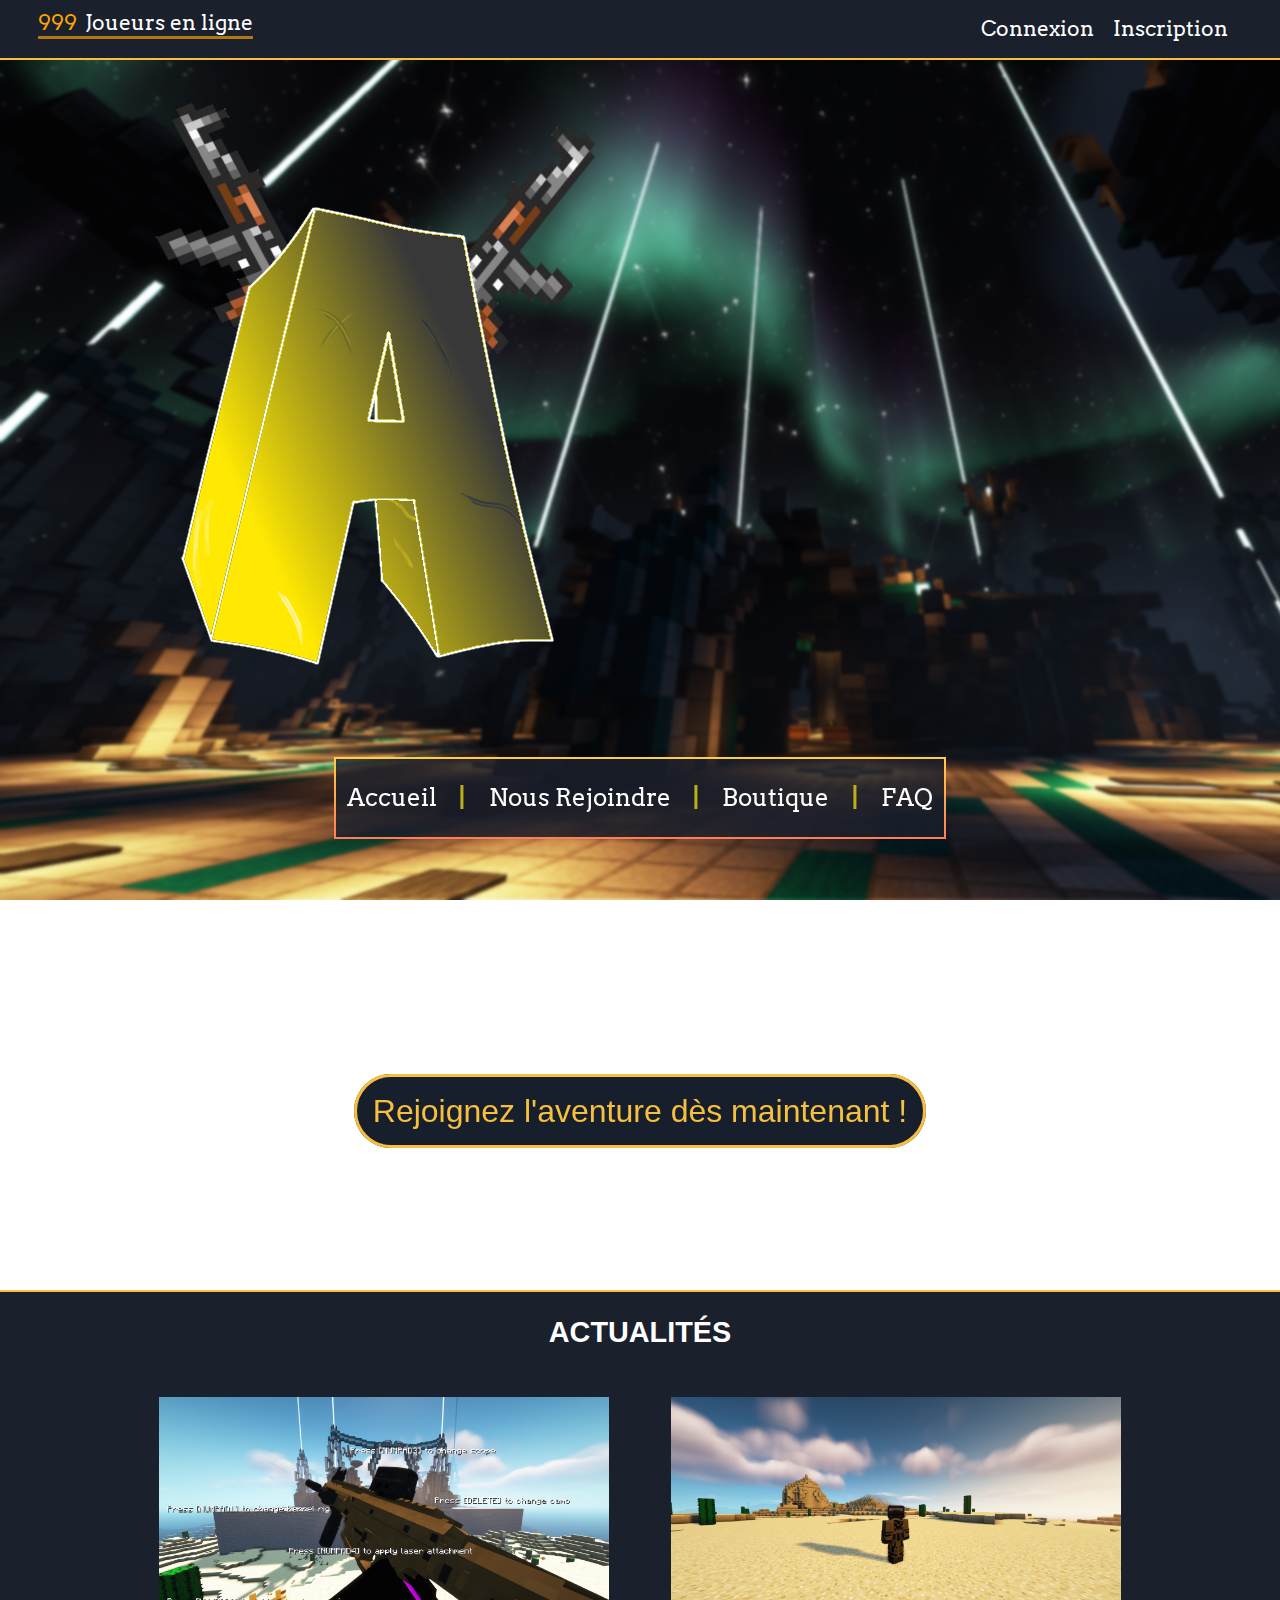
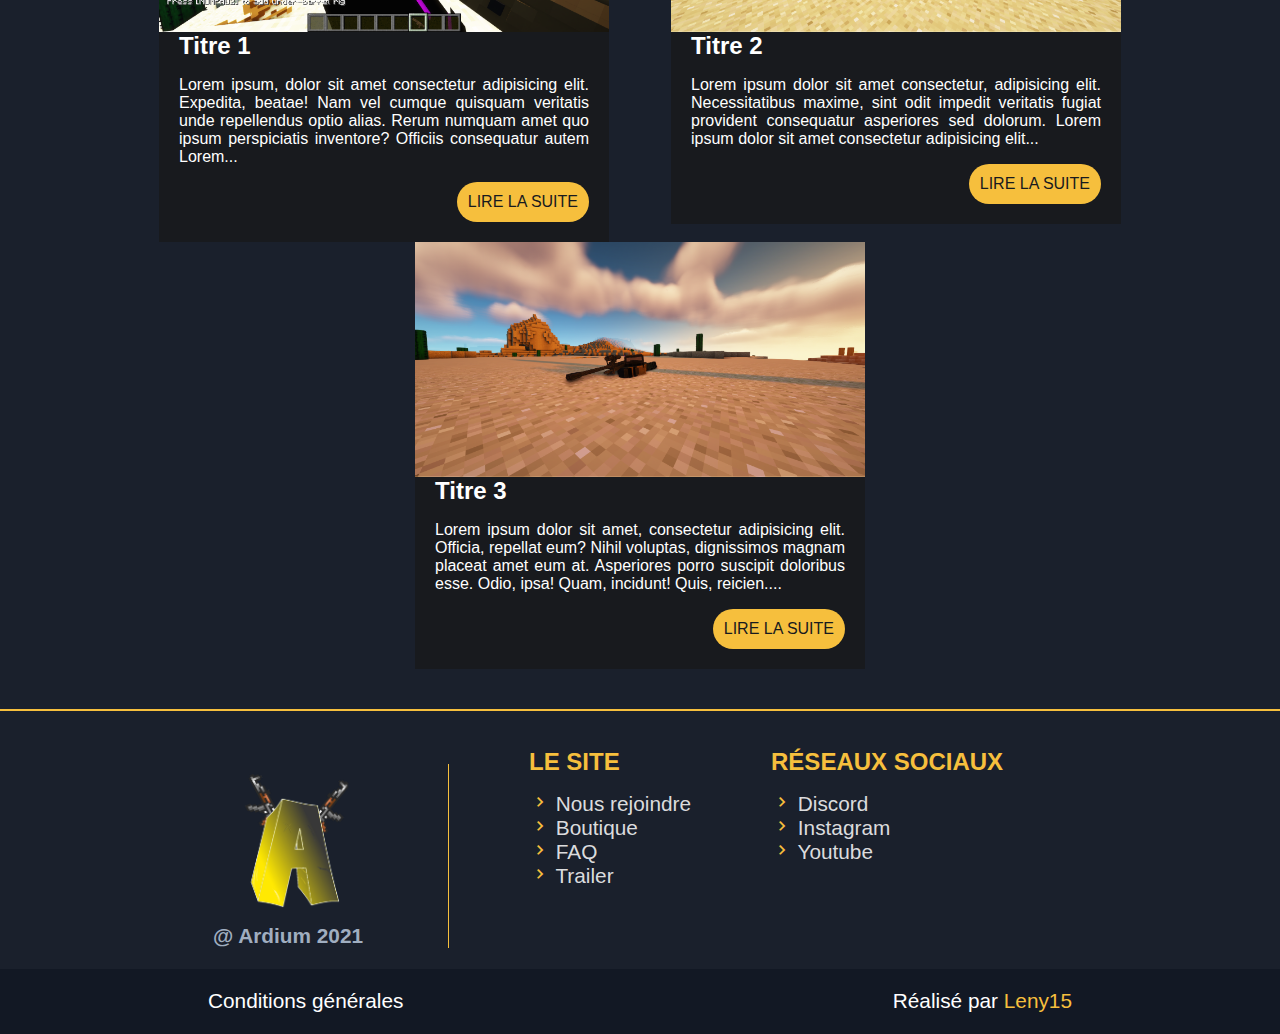
<file: index.html>
<!DOCTYPE html>
<html lang="fr">
    <head>
        <meta charset="utf-8"/>
        <!-- Title & Favicon -->
        <title>Accueil | ARDIUM</title>
        <link rel="icon" href="./images/Logo.png">

        <!-- CSS -->
        <link rel="stylesheet" href="./css/style.css">
        <link rel="stylesheet" href="./css/accueil.css">
        <link rel="stylesheet" href="https://cdnjs.cloudflare.com/ajax/libs/font-awesome/6.0.0-beta3/css/all.min.css" integrity="sha512-Fo3rlrZj/k7ujTnHg4CGR2D7kSs0v4LLanw2qksYuRlEzO+tcaEPQogQ0KaoGN26/zrn20ImR1DfuLWnOo7aBA==" crossorigin="anonymous" referrerpolicy="no-referrer" />
        <link href='https://unpkg.com/boxicons@2.1.1/css/boxicons.min.css' rel='stylesheet'>
        <!-- Google Fonts -->
        <style>
            @import url('https://fonts.googleapis.com/css2?family=Anton&display=swap');
            @import url('https://fonts.googleapis.com/css2?family=Antonio:wght@100&display=swap');
            @import url('https://fonts.googleapis.com/css2?family=Anton&family=Antonio:wght@100&family=Arvo:ital@1&display=swap');
        </style> 

        <!-- Autres -->
        <meta name="viewport" content="width=device-width, initial-scale=1.0">
    </head>
    <body>
        <!-- Image fondMc -->
        <div class="Fond_contenaire">
            <img src="./images/Minecraft1Flou.png" alt="Fond Minecraft1">
        </div>

        <nav>
            <!-- Nav_JoueurConnecter -->
            <div id="backgroud-nav" class="nav-pouette">
                <div class="position_relative connect">
                    <p class="color_orange nombre-connect">999</p>
                    <p>Joueurs en ligne</p>
                    <i class="fas fa-wifi"></i>
                </div>

                <!-- Nav_Connexion/Inscription -->
                <div class="position_relative inscription">
                    <ul>
                        <li><a href="#">Connexion</a></li>
                        <li><i class="fas fa-spa"></i></li>
                        <li><a href="#">Inscription</a></li>
                    </ul>
                </div>
            </div>
            <div class="position_relative ">
                <!-- Logo -->
                <img class="nav_logo" src="./images/Logo.png" alt="Logo ARDIUM">
                <!-- Nav_bar -->
                <div class="nav_contenaire">
                    <ul class="border_color__contenaire">
                        <li><a href="./index.html">Accueil</a></li>
                        <li><p>|</p></li>
                        <li><a href="./join.html">Nous Rejoindre</a></li>
                        <li><p>|</p></li>
                        <li><a href="./boutique.html">Boutique</a></li>
                        <li><p>|</p></li>
                        <li><a href="./faq.html">FAQ</a></li>
                    </ul>
                </div>
            </div>
        </nav>

        <!-- Section Serveur -->
        <section class="position_relative">
            <div class="title">
                <h2>Ardium <br>Serveur Minecraft PvP Faction Modé</h2>
            </div>
            
            <div class="join">
                <a href="./join.html" title="Nous rejoindre"><span>Rejoignez l'aventure dès maintenant !</span></a>
            </div>
        </section>

        <section>
            <div class="background-actus">
                <h2 class="actus">Actualités</h2>
                <div class="position_relative post">
                    <div class="width">
                        <img src="./images/Actus1.png" alt="">
                        <a class="actus-titre" href="./actu1.html">Titre 1</a>
                        <p>Lorem ipsum, dolor sit amet consectetur adipisicing elit. Expedita, beatae! Nam vel cumque quisquam veritatis unde repellendus optio alias. Rerum numquam amet quo ipsum perspiciatis inventore? Officiis consequatur autem Lorem...</p>
                        <a class="suite" href="./actu1.html">Lire la suite</a>
                    </div>
                    <div class="width">
                        <img src="./images/Actus2.png" alt="">
                        <a class="actus-titre" href="./actu2.html">Titre 2</a>
                        <p>Lorem ipsum dolor sit amet consectetur, adipisicing elit. Necessitatibus maxime, sint odit impedit veritatis fugiat provident consequatur asperiores sed dolorum. Lorem ipsum dolor sit amet consectetur adipisicing elit...</p>
                        <a class="suite" href="./actu2.html">Lire la suite</a>
                    </div>
                    <div class="width">
                        <img src="./images/Minecraft3.png" alt="">
                        <a class="actus-titre" href="./actu3.html">Titre 3</a>
                        <p>Lorem ipsum dolor sit amet, consectetur adipisicing elit. Officia, repellat eum? Nihil voluptas, dignissimos magnam placeat amet eum at. Asperiores porro suscipit doloribus esse. Odio, ipsa! Quam, incidunt! Quis, reicien....</p>
                        <a class="suite" href="./actu3.html">Lire la suite</a>
                    </div>
                </div>
            </div>
        </section>

        <footer>
            <div class="position_relative background-footer">
                <div class="footer">
                    <div class="footer-logo">
                        <img src="./images/Logo.png" alt="Logo">
                        <p>@ Ardium 2021</p>
                    </div>
                    <div class="footer-contener">
                        <h1>Le site</h1>
                        <a href="./join.html"><i class='bx bx-chevron-right'></i> Nous rejoindre</a>
                        <a href="./boutique.html"><i class='bx bx-chevron-right'></i> Boutique</a>
                        <a href="./faq.html"><i class='bx bx-chevron-right'></i> FAQ</a>
                        <a href="./trailer.html"><i class='bx bx-chevron-right'></i> Trailer</a>
                    </div>
                    <div class="footer-contener">
                        <h1>Réseaux sociaux</h1>
                        <a href="https://discord.gg/wHXd3DE38R" target="_blank" rel="noreferrer"><i class='bx bx-chevron-right'></i> Discord</a>
                        <a href="https://www.instagram.com/ardiumpvpfactions/" target="_blank" rel="noreferrer"><i class='bx bx-chevron-right'></i> Instagram</a>
                        <a href="https://www.youtube.com/channel/UCcwvaUlvezRGIKmRxEr_bUg" target="_blank" rel="noreferrer"><i class='bx bx-chevron-right'></i> Youtube</a>
                    </div>
                </div>
            </div>

            <div class="position_relative footer-fin">
                <div class="flexbox">
                    <div class="condistiong">
                        <a href="#">Conditions générales</a>
                    </div>
                    <div>
                        <p>Réalisé par <a href="https://www.youtube.com/channel/UCo4vTL63WH4fSsFEOn9EOug" target="_blank" rel="noreferrer"><span>Leny15</span></a></p>
                    </div>
                </div>
            </div>
        </footer>
    </body>
</html>
</file>
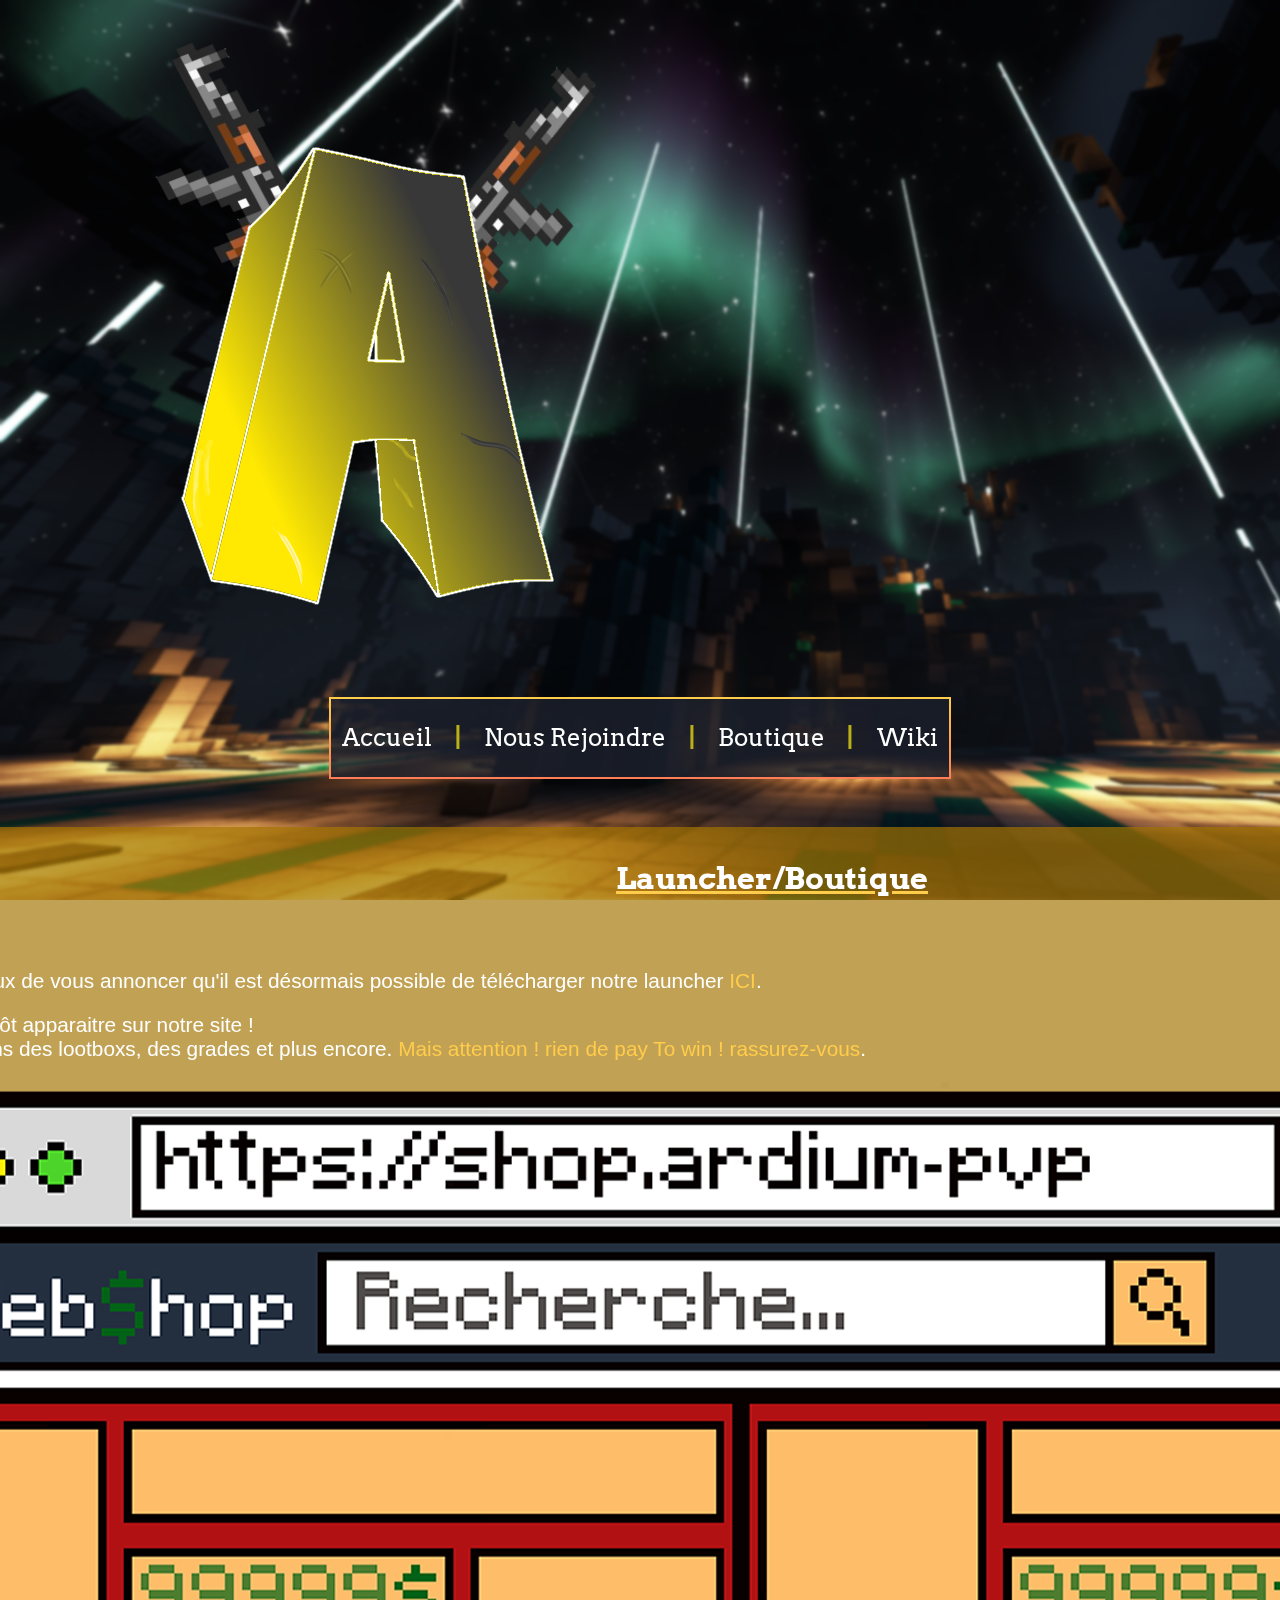
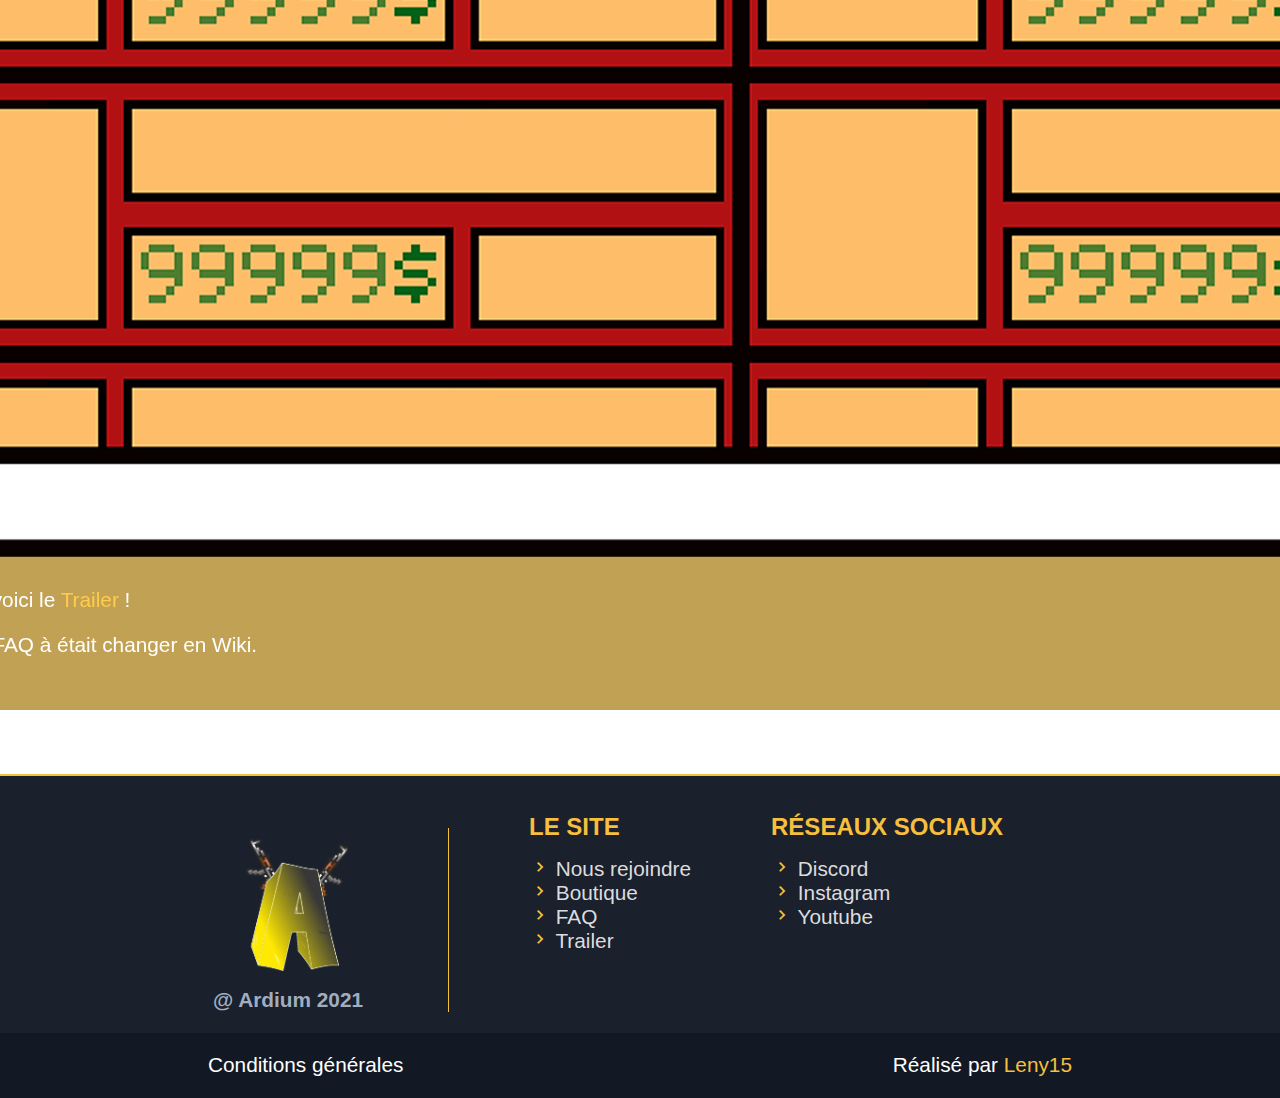
<file: actu1.html>
<!DOCTYPE html>
<html lang="fr">
    <head>
        <meta charset="utf-8"/>
        <!-- Title & Favicon -->
        <title>Actualités | ARDIUM</title>
        <link rel="icon" href="./images/Logo.png">

        <!-- CSS -->
        <link rel="stylesheet" href="./css/style.css">
        <link rel="stylesheet" href="./css/actu1.css">
        <link rel="stylesheet" href="https://cdnjs.cloudflare.com/ajax/libs/font-awesome/6.0.0-beta3/css/all.min.css" integrity="sha512-Fo3rlrZj/k7ujTnHg4CGR2D7kSs0v4LLanw2qksYuRlEzO+tcaEPQogQ0KaoGN26/zrn20ImR1DfuLWnOo7aBA==" crossorigin="anonymous" referrerpolicy="no-referrer" />
        <link href='https://unpkg.com/boxicons@2.1.1/css/boxicons.min.css' rel='stylesheet'>
        <!-- Google Fonts -->
        <style>
            @import url('https://fonts.googleapis.com/css2?family=Anton&display=swap');
            @import url('https://fonts.googleapis.com/css2?family=Antonio:wght@100&display=swap');
            @import url('https://fonts.googleapis.com/css2?family=Anton&family=Antonio:wght@100&family=Arvo:ital@1&display=swap');
        </style> 

        <!-- Autres -->
        <meta name="viewport" content="width=device-width, initial-scale=1.0">
    </head>
    <body>
        <!-- Image fondMc -->
        <div class="Fond_contenaire">
            <img src="./images/Minecraft1Flou.png" alt="Fond Minecraft1">
        </div>

        <nav>
            <!-- Nav_JoueurConnecter -->
            <!-- <div id="backgroud-nav" class="nav-pouette">
                <div class="position_relative connect">
                    <p class="color_orange nombre-connect">999</p>
                    <p>Joueurs en ligne</p>
                    <i class="fas fa-wifi"></i>
                </div> -->

                <!-- Nav_Connexion/Inscription -->
                <!-- <div class="position_relative inscription">
                    <ul>
                        <li><a href="#">Connexion</a></li>
                        <li><i class="fas fa-spa"></i></li>
                        <li><a href="#">Inscription</a></li>
                    </ul>
                </div>
            </div> -->
            <div class="position_relative">
                <!-- Logo -->
                <img class="nav_logo" src="./images/Logo.png" alt="Logo ARDIUM">
                <!-- Nav_bar -->
                <div class="nav_contenaire">
                    <ul class="border_color__contenaire">
                        <li><a href="./index.html">Accueil</a></li>
                        <li><p>|</p></li>
                        <li><a href="./join.html">Nous Rejoindre</a></li>
                        <li><p>|</p></li>
                        <li><a href="./boutique.html">Boutique</a></li>
                        <li><p>|</p></li>
                        <li><a href="./faq.html">Wiki</a></li>
                    </ul>
                </div>
            </div>
        </nav>

        <!-- Actualités -->
        <section class="position_relative actu">
            <div class="user">
                <div class="background-user">
                    <p><span><i class='bx bxs-user' ></i></span> Admin</p>
                    <p><span><i class='bx bxs-time-five' ></i></span> 30/01/2022</p> 
                </div>
               
            </div>
            <div class="background text">
                <h2>Launcher/Boutique</h2>
                <p>Bonjour à tous !</p>
                <p>Nous somme heureux de vous annoncer qu'il est désormais possible de télécharger notre launcher <a href="./join.html"><span>ICI</span></a>.</p>
                <p>La boutique va bientôt apparaitre sur notre site ! </br>Nous vous proposons des lootboxs, des grades et plus encore. <span>Mais attention ! rien de pay To win ! rassurez-vous</span>.</p>
                <img src="./images/shop.png" alt="boutique">
                <p>Si vous l'avez raté, voici le <a href="./trailer.html">Trailer</a> !</p>
                <p>Pour finir le bouton FAQ à était changer en Wiki.</p>
            </div>
        </section>

        <footer>
            <div class="position_relative background-footer">
                <div class="footer">
                    <div class="footer-logo">
                        <img src="./images/Logo.png" alt="Logo">
                        <p>@ Ardium 2021</p>
                    </div>
                    <div class="footer-contener">
                        <h1>Le site</h1>
                        <a href="./join.html"><i class='bx bx-chevron-right'></i> Nous rejoindre</a>
                        <a href="./boutique.html"><i class='bx bx-chevron-right'></i> Boutique</a>
                        <a href="./faq.html"><i class='bx bx-chevron-right'></i> FAQ</a>
                        <a href="./trailer.html"><i class='bx bx-chevron-right'></i> Trailer</a>
                    </div>
                    <div class="footer-contener">
                        <h1>Réseaux sociaux</h1>
                        <a href="https://discord.gg/wHXd3DE38R" target="_blank" rel="noreferrer"><i class='bx bx-chevron-right'></i> Discord</a>
                        <a href="https://www.instagram.com/ardiumpvpfactions/" target="_blank" rel="noreferrer"><i class='bx bx-chevron-right'></i> Instagram</a>
                        <a href="https://www.youtube.com/channel/UCcwvaUlvezRGIKmRxEr_bUg" target="_blank" rel="noreferrer"><i class='bx bx-chevron-right'></i> Youtube</a>
                    </div>
                </div>
            </div>

            <div class="position_relative footer-fin">
                <div class="flexbox">
                    <div class="condistiong">
                        <a href="#">Conditions générales</a>
                    </div>
                    <div>
                        <p>Réalisé par <a href="https://www.youtube.com/channel/UCo4vTL63WH4fSsFEOn9EOug" target="_blank" rel="noreferrer"><span>Leny15</span></a></p>
                    </div>
                </div>
            </div>
        </footer>
    </body>
</html>
</file>
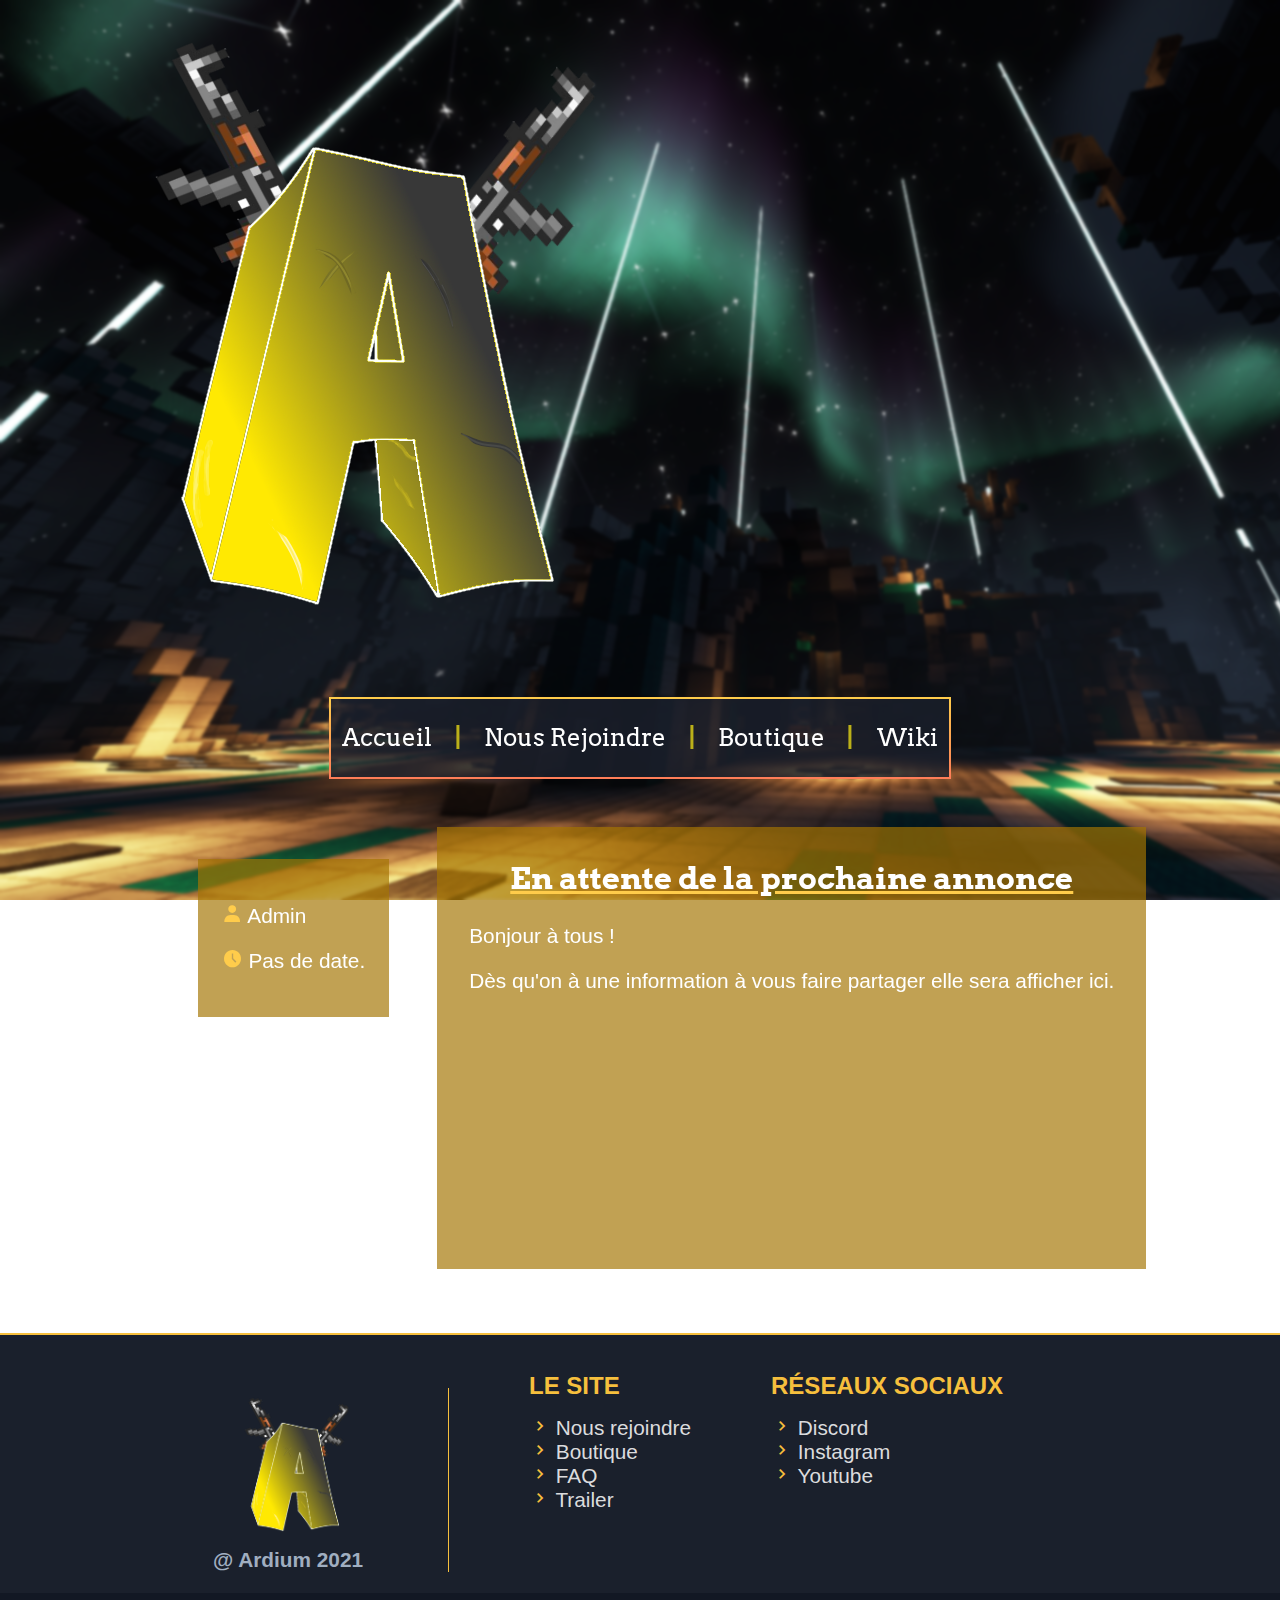
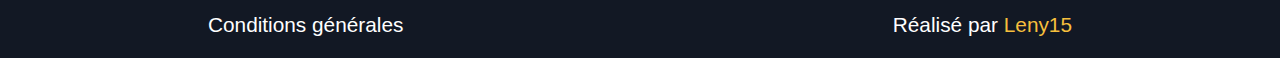
<file: actu2.html>
<!DOCTYPE html>
<html lang="fr">
    <head>
        <meta charset="utf-8"/>
        <!-- Title & Favicon -->
        <title>Actualités | ARDIUM</title>
        <link rel="icon" href="./images/Logo.png">

        <!-- CSS -->
        <link rel="stylesheet" href="./css/style.css">
        <link rel="stylesheet" href="./css/actu1.css">
        <link rel="stylesheet" href="https://cdnjs.cloudflare.com/ajax/libs/font-awesome/6.0.0-beta3/css/all.min.css" integrity="sha512-Fo3rlrZj/k7ujTnHg4CGR2D7kSs0v4LLanw2qksYuRlEzO+tcaEPQogQ0KaoGN26/zrn20ImR1DfuLWnOo7aBA==" crossorigin="anonymous" referrerpolicy="no-referrer" />
        <link href='https://unpkg.com/boxicons@2.1.1/css/boxicons.min.css' rel='stylesheet'>
        <!-- Google Fonts -->
        <style>
            @import url('https://fonts.googleapis.com/css2?family=Anton&display=swap');
            @import url('https://fonts.googleapis.com/css2?family=Antonio:wght@100&display=swap');
            @import url('https://fonts.googleapis.com/css2?family=Anton&family=Antonio:wght@100&family=Arvo:ital@1&display=swap');
        </style> 

        <!-- Autres -->
        <meta name="viewport" content="width=device-width, initial-scale=1.0">
    </head>
    <body>
        <!-- Image fondMc -->
        <div class="Fond_contenaire">
            <img src="./images/Minecraft1Flou.png" alt="Fond Minecraft1">
        </div>

        <nav>
            <!-- Nav_JoueurConnecter -->
            <!-- <div id="backgroud-nav" class="nav-pouette">
                <div class="position_relative connect">
                    <p class="color_orange nombre-connect">999</p>
                    <p>Joueurs en ligne</p>
                    <i class="fas fa-wifi"></i>
                </div> -->

                <!-- Nav_Connexion/Inscription -->
                <!-- <div class="position_relative inscription">
                    <ul>
                        <li><a href="#">Connexion</a></li>
                        <li><i class="fas fa-spa"></i></li>
                        <li><a href="#">Inscription</a></li>
                    </ul>
                </div>
            </div> -->
            <div class="position_relative">
                <!-- Logo -->
                <img class="nav_logo" src="./images/Logo.png" alt="Logo ARDIUM">
                <!-- Nav_bar -->
                <div class="nav_contenaire">
                    <ul class="border_color__contenaire">
                        <li><a href="./index.html">Accueil</a></li>
                        <li><p>|</p></li>
                        <li><a href="./join.html">Nous Rejoindre</a></li>
                        <li><p>|</p></li>
                        <li><a href="./boutique.html">Boutique</a></li>
                        <li><p>|</p></li>
                        <li><a href="./faq.html">Wiki</a></li>
                    </ul>
                </div>
            </div>
        </nav>

        <!-- Actualités -->
        <section class="position_relative actu">
            <div class="user">
                <div class="background-user">
                    <p><span><i class='bx bxs-user' ></i></span> Admin</p>
                    <p><span><i class='bx bxs-time-five' ></i></span> Pas de date.</p> 
                </div>
               
            </div>
            <div class="background text">
                <h2>En attente de la prochaine annonce</h2>
                <p>Bonjour à tous !</p>
                <p>Dès qu'on à une information à vous faire partager elle sera afficher ici.</p>
                <p><br></p>
                <p><br></p>
                <p><br></p>
                <p><br></p>
                <p><br></p>
            </div>
        </section>

        <footer>
            <div class="position_relative background-footer">
                <div class="footer">
                    <div class="footer-logo">
                        <img src="./images/Logo.png" alt="Logo">
                        <p>@ Ardium 2021</p>
                    </div>
                    <div class="footer-contener">
                        <h1>Le site</h1>
                        <a href="./join.html"><i class='bx bx-chevron-right'></i> Nous rejoindre</a>
                        <a href="./boutique.html"><i class='bx bx-chevron-right'></i> Boutique</a>
                        <a href="./faq.html"><i class='bx bx-chevron-right'></i> FAQ</a>
                        <a href="./trailer.html"><i class='bx bx-chevron-right'></i> Trailer</a>
                    </div>
                    <div class="footer-contener">
                        <h1>Réseaux sociaux</h1>
                        <a href="https://discord.gg/wHXd3DE38R" target="_blank" rel="noreferrer"><i class='bx bx-chevron-right'></i> Discord</a>
                        <a href="https://www.instagram.com/ardiumpvpfactions/" target="_blank" rel="noreferrer"><i class='bx bx-chevron-right'></i> Instagram</a>
                        <a href="https://www.youtube.com/channel/UCcwvaUlvezRGIKmRxEr_bUg" target="_blank" rel="noreferrer"><i class='bx bx-chevron-right'></i> Youtube</a>
                    </div>
                </div>
            </div>

            <div class="position_relative footer-fin">
                <div class="flexbox">
                    <div class="condistiong">
                        <a href="#">Conditions générales</a>
                    </div>
                    <div>
                        <p>Réalisé par <a href="https://www.youtube.com/channel/UCo4vTL63WH4fSsFEOn9EOug" target="_blank" rel="noreferrer"><span>Leny15</span></a></p>
                    </div>
                </div>
            </div>
        </footer>
    </body>
</html>
</file>
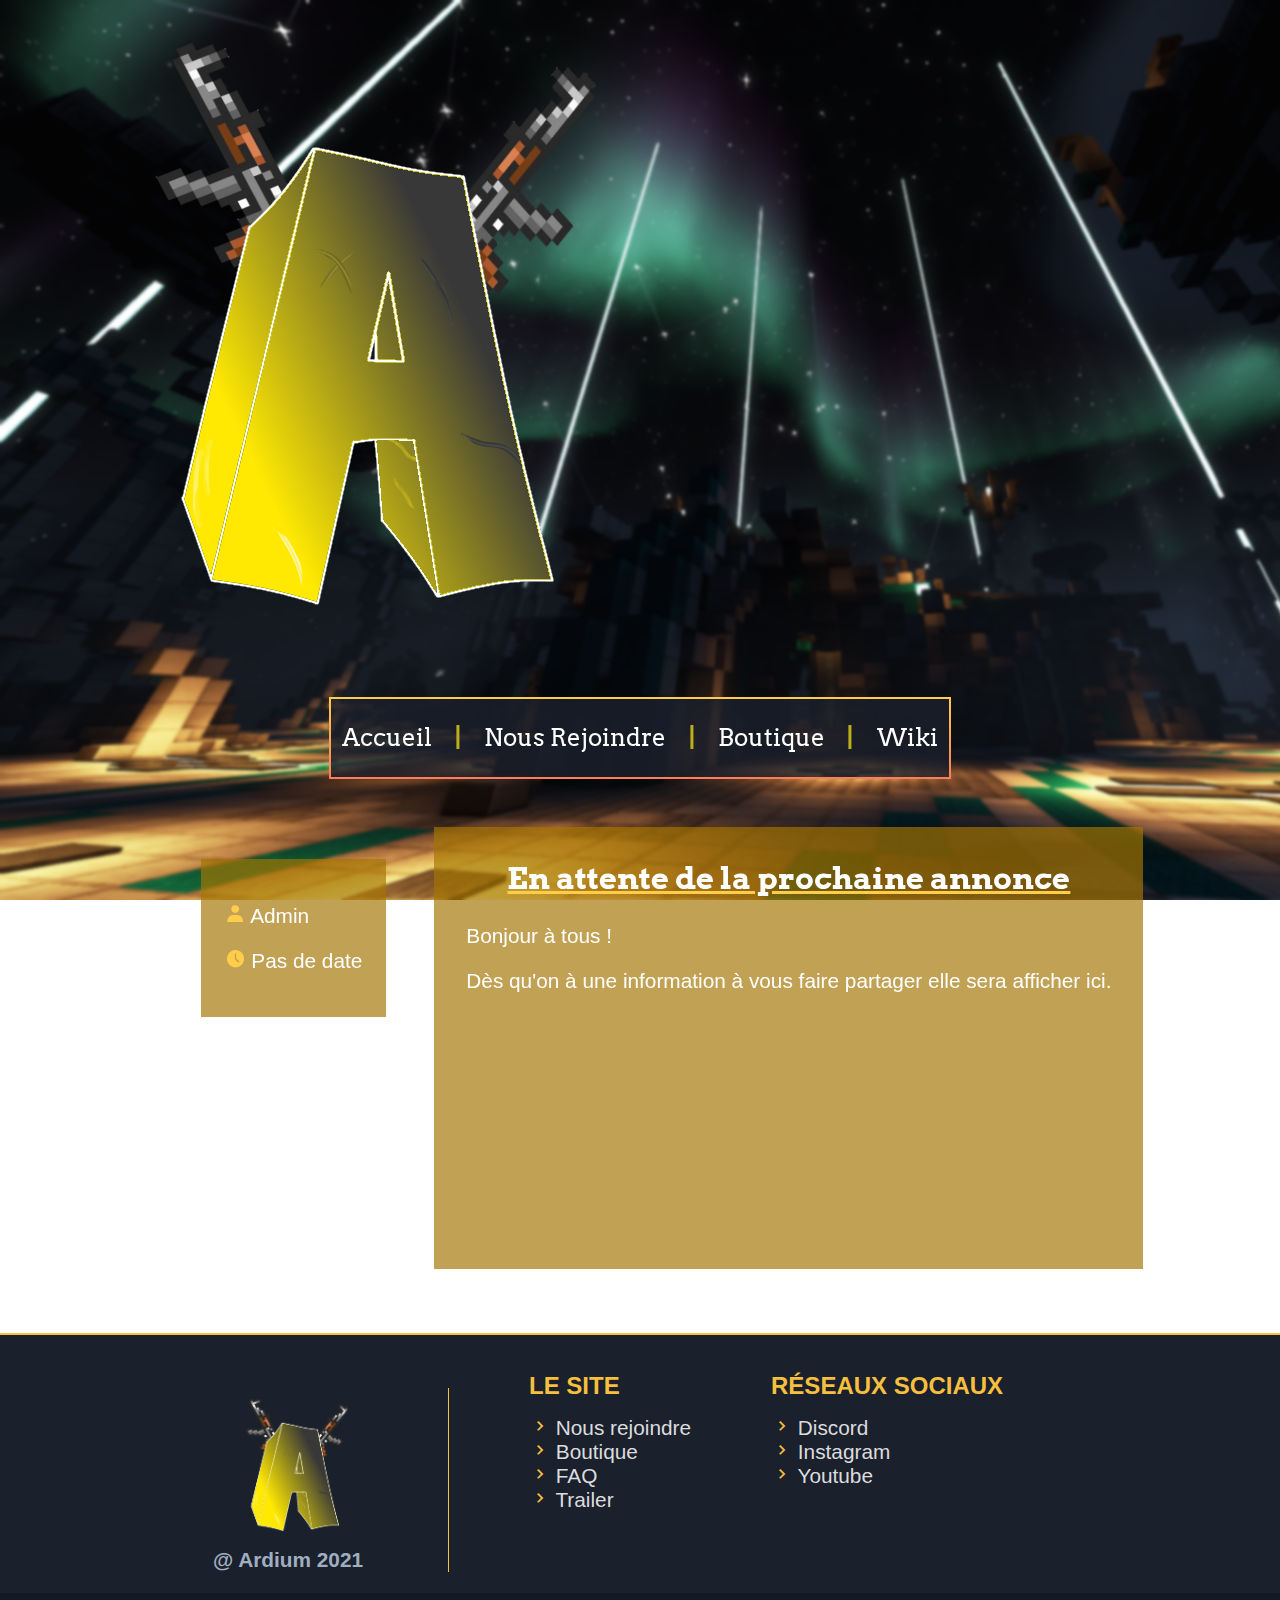
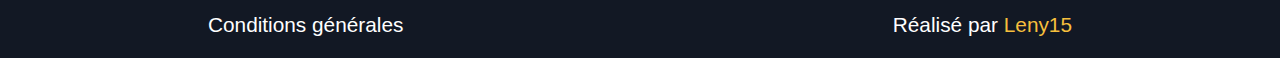
<file: actu3.html>
<!DOCTYPE html>
<html lang="fr">
    <head>
        <meta charset="utf-8"/>
        <!-- Title & Favicon -->
        <title>Actualités | ARDIUM</title>
        <link rel="icon" href="./images/Logo.png">

        <!-- CSS -->
        <link rel="stylesheet" href="./css/style.css">
        <link rel="stylesheet" href="./css/actu1.css">
        <link rel="stylesheet" href="https://cdnjs.cloudflare.com/ajax/libs/font-awesome/6.0.0-beta3/css/all.min.css" integrity="sha512-Fo3rlrZj/k7ujTnHg4CGR2D7kSs0v4LLanw2qksYuRlEzO+tcaEPQogQ0KaoGN26/zrn20ImR1DfuLWnOo7aBA==" crossorigin="anonymous" referrerpolicy="no-referrer" />
        <link href='https://unpkg.com/boxicons@2.1.1/css/boxicons.min.css' rel='stylesheet'>
        <!-- Google Fonts -->
        <style>
            @import url('https://fonts.googleapis.com/css2?family=Anton&display=swap');
            @import url('https://fonts.googleapis.com/css2?family=Antonio:wght@100&display=swap');
            @import url('https://fonts.googleapis.com/css2?family=Anton&family=Antonio:wght@100&family=Arvo:ital@1&display=swap');
        </style> 

        <!-- Autres -->
        <meta name="viewport" content="width=device-width, initial-scale=1.0">
    </head>
    <body>
        <!-- Image fondMc -->
        <div class="Fond_contenaire">
            <img src="./images/Minecraft1Flou.png" alt="Fond Minecraft1">
        </div>

        <nav>
            <!-- Nav_JoueurConnecter -->
            <!-- <div id="backgroud-nav" class="nav-pouette">
                <div class="position_relative connect">
                    <p class="color_orange nombre-connect">999</p>
                    <p>Joueurs en ligne</p>
                    <i class="fas fa-wifi"></i>
                </div> -->

                <!-- Nav_Connexion/Inscription -->
                <!-- <div class="position_relative inscription">
                    <ul>
                        <li><a href="#">Connexion</a></li>
                        <li><i class="fas fa-spa"></i></li>
                        <li><a href="#">Inscription</a></li>
                    </ul>
                </div>
            </div> -->
            <div class="position_relative">
                <!-- Logo -->
                <img class="nav_logo" src="./images/Logo.png" alt="Logo ARDIUM">
                <!-- Nav_bar -->
                <div class="nav_contenaire">
                    <ul class="border_color__contenaire">
                        <li><a href="./index.html">Accueil</a></li>
                        <li><p>|</p></li>
                        <li><a href="./join.html">Nous Rejoindre</a></li>
                        <li><p>|</p></li>
                        <li><a href="./boutique.html">Boutique</a></li>
                        <li><p>|</p></li>
                        <li><a href="./faq.html">Wiki</a></li>
                    </ul>
                </div>
            </div>
        </nav>

        <!-- Actualités -->
        <section class="position_relative actu">
            <div class="user">
                <div class="background-user">
                    <p><span><i class='bx bxs-user' ></i></span> Admin</p>
                    <p><span><i class='bx bxs-time-five' ></i></span> Pas de date</p> 
                </div>
               
            </div>
            <div class="background text">
                <h2>En attente de la prochaine annonce</h2>
                <p>Bonjour à tous !</p>
                <p>Dès qu'on à une information à vous faire partager elle sera afficher ici.</p>
                <p><br></p>
                <p><br></p>
                <p><br></p>
                <p><br></p>
                <p><br></p>
            </div>
        </section>

        <footer>
            <div class="position_relative background-footer">
                <div class="footer">
                    <div class="footer-logo">
                        <img src="./images/Logo.png" alt="Logo">
                        <p>@ Ardium 2021</p>
                    </div>
                    <div class="footer-contener">
                        <h1>Le site</h1>
                        <a href="./join.html"><i class='bx bx-chevron-right'></i> Nous rejoindre</a>
                        <a href="./boutique.html"><i class='bx bx-chevron-right'></i> Boutique</a>
                        <a href="./faq.html"><i class='bx bx-chevron-right'></i> FAQ</a>
                        <a href="./trailer.html"><i class='bx bx-chevron-right'></i> Trailer</a>
                    </div>
                    <div class="footer-contener">
                        <h1>Réseaux sociaux</h1>
                        <a href="https://discord.gg/wHXd3DE38R" target="_blank" rel="noreferrer"><i class='bx bx-chevron-right'></i> Discord</a>
                        <a href="https://www.instagram.com/ardiumpvpfactions/" target="_blank" rel="noreferrer"><i class='bx bx-chevron-right'></i> Instagram</a>
                        <a href="https://www.youtube.com/channel/UCcwvaUlvezRGIKmRxEr_bUg" target="_blank" rel="noreferrer"><i class='bx bx-chevron-right'></i> Youtube</a>
                    </div>
                </div>
            </div>

            <div class="position_relative footer-fin">
                <div class="flexbox">
                    <div class="condistiong">
                        <a href="#">Conditions générales</a>
                    </div>
                    <div>
                        <p>Réalisé par <a href="https://www.youtube.com/channel/UCo4vTL63WH4fSsFEOn9EOug" target="_blank" rel="noreferrer"><span>Leny15</span></a></p>
                    </div>
                </div>
            </div>
        </footer>
    </body>
</html>
</file>
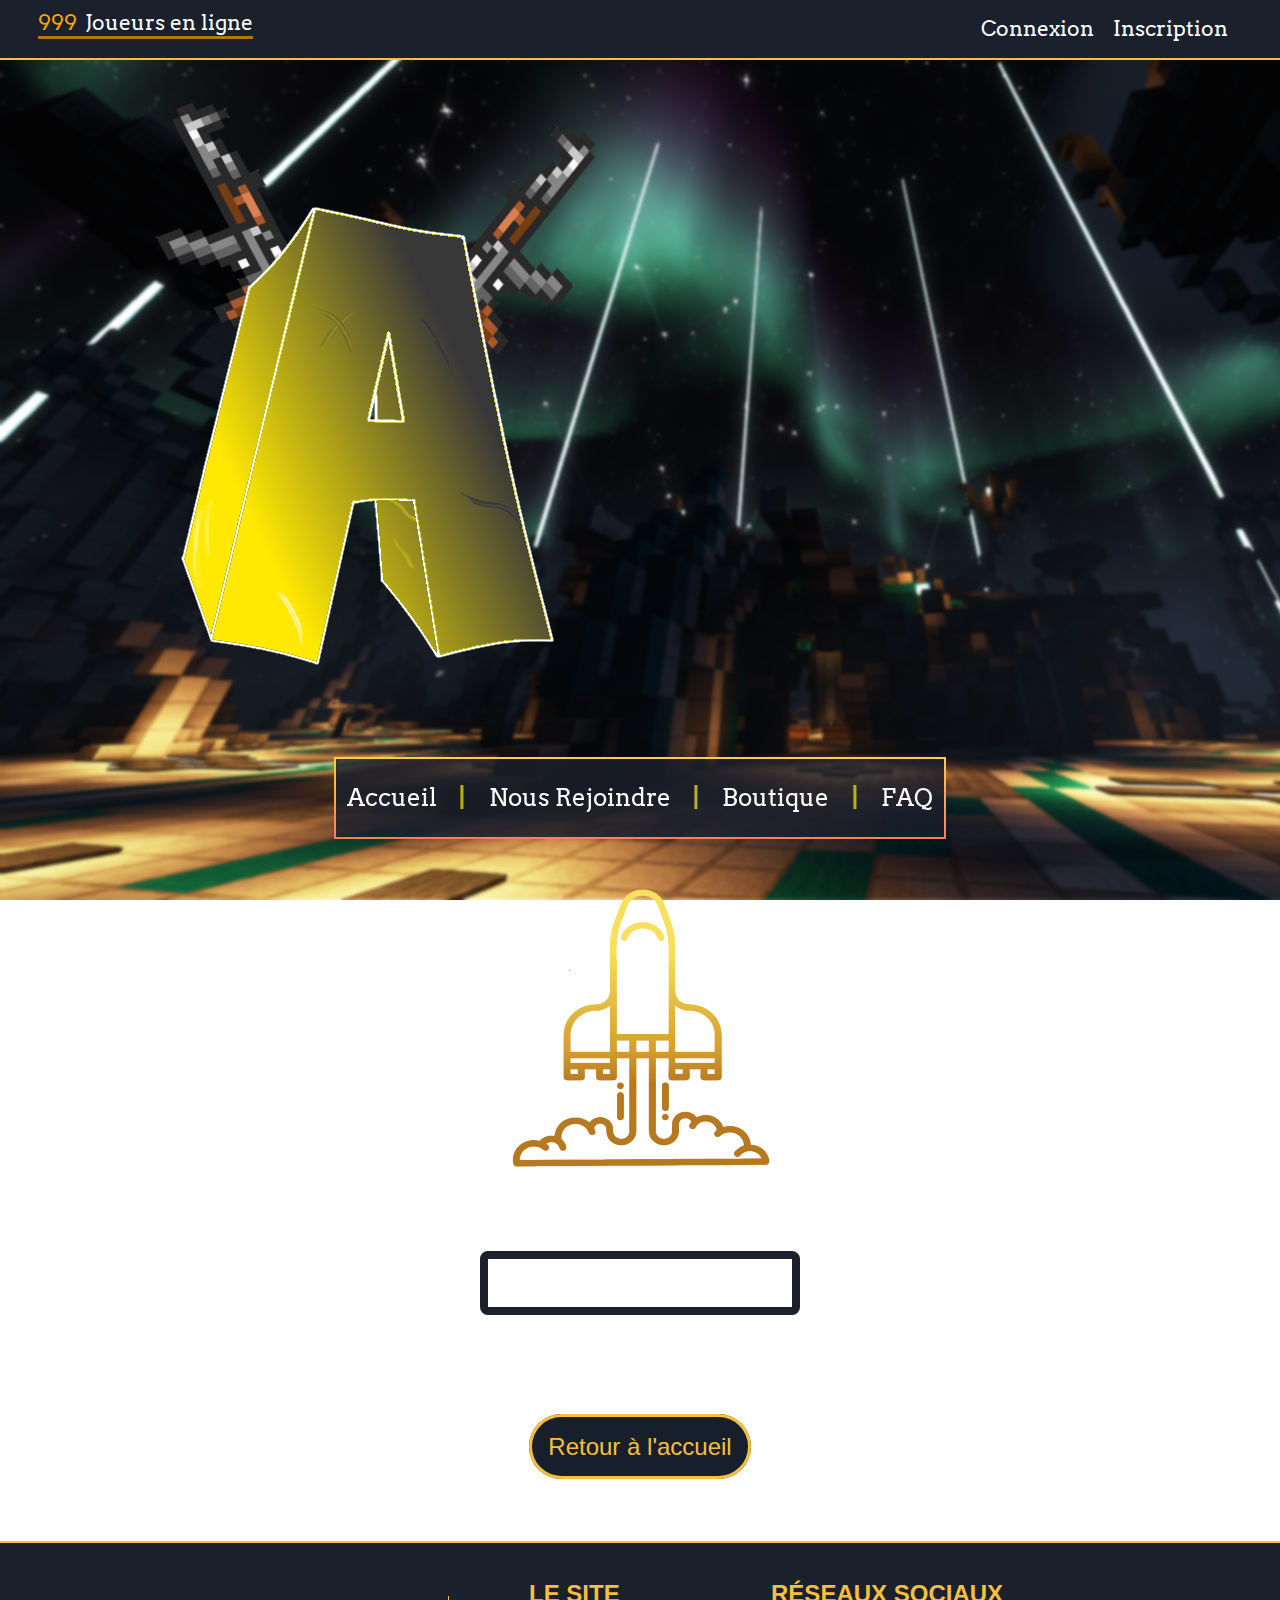
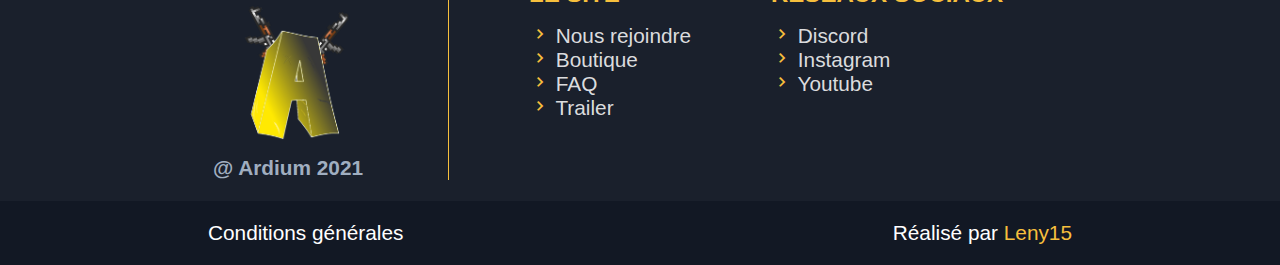
<file: boutique.html>
<!DOCTYPE html>
<html lang="fr">
    <head>
        <meta charset="utf-8"/>
        <!-- Title & Favicon -->
        <title>Boutique | ARDIUM</title>
        <link rel="icon" href="./images/Logo.png">

        <!-- CSS -->
        <link rel="stylesheet" href="./css/style.css">
        <link rel="stylesheet" href="./css/pasfini.css">
        <link rel="stylesheet" href="https://cdnjs.cloudflare.com/ajax/libs/font-awesome/6.0.0-beta3/css/all.min.css" integrity="sha512-Fo3rlrZj/k7ujTnHg4CGR2D7kSs0v4LLanw2qksYuRlEzO+tcaEPQogQ0KaoGN26/zrn20ImR1DfuLWnOo7aBA==" crossorigin="anonymous" referrerpolicy="no-referrer" />
        <link href='https://unpkg.com/boxicons@2.1.1/css/boxicons.min.css' rel='stylesheet'>
        <!-- Google Fonts -->
        <style>
            @import url('https://fonts.googleapis.com/css2?family=Anton&display=swap');
            @import url('https://fonts.googleapis.com/css2?family=Antonio:wght@100&display=swap');
            @import url('https://fonts.googleapis.com/css2?family=Anton&family=Antonio:wght@100&family=Arvo:ital@1&display=swap');
        </style> 

        <!-- Autres -->
        <meta name="viewport" content="width=device-width, initial-scale=1.0">
    </head>
    <body>
        <!-- Image fondMc -->
        <div class="Fond_contenaire">
            <img src="./images/Minecraft1Flou.png" alt="Fond Minecraft1">
        </div>

        <nav>
            <!-- Nav_JoueurConnecter -->
            <div id="backgroud-nav" class="nav-pouette">
                <div class="position_relative connect">
                    <p class="color_orange nombre-connect">999</p>
                    <p>Joueurs en ligne</p>
                    <i class="fas fa-wifi"></i>
                </div>

                <!-- Nav_Connexion/Inscription -->
                <div class="position_relative inscription">
                    <ul>
                        <li><a href="#">Connexion</a></li>
                        <li><i class="fas fa-spa"></i></li>
                        <li><a href="#">Inscription</a></li>
                    </ul>
                </div>
            </div>
            <div class="position_relative">
                <!-- Logo -->
                <img class="nav_logo" src="./images/Logo.png" alt="Logo ARDIUM">
                <!-- Nav_bar -->
                <div class="nav_contenaire">
                    <ul class="border_color__contenaire">
                        <li><a href="./index.html">Accueil</a></li>
                        <li><p>|</p></li>
                        <li><a href="./join.html">Nous Rejoindre</a></li>
                        <li><p>|</p></li>
                        <li><a href="./boutique.html">Boutique</a></li>
                        <li><p>|</p></li>
                        <li><a href="./faq.html">FAQ</a></li>
                    </ul>
                </div>
            </div>
        </nav>

        <!-- Section -->
        <section class="position_relative">
            <div class="icon">
                <img src="./images/fuse.png" alt="une fusé">
            </div>
            <div class="loading">
                <h2 class="title">Je réfléchis...</h2>
                <div class="rainbow-marker-loader"></div>
                <p class="title">Veuillez patienter</p>
            </div>
            <div class="join">
                <a href="./index.html" title="Retour à l'accueil"><span>Retour à l'accueil</span></a>
            </div>
        </section>

        <footer>
            <div class="position_relative background-footer">
                <div class="footer">
                    <div class="footer-logo">
                        <img src="./images/Logo.png" alt="Logo">
                        <p>@ Ardium 2021</p>
                    </div>
                    <div class="footer-contener">
                        <h1>Le site</h1>
                        <a href="./join.html"><i class='bx bx-chevron-right'></i> Nous rejoindre</a>
                        <a href="./boutique.html"><i class='bx bx-chevron-right'></i> Boutique</a>
                        <a href="./faq.html"><i class='bx bx-chevron-right'></i> FAQ</a>
                        <a href="./trailer.html"><i class='bx bx-chevron-right'></i> Trailer</a>
                    </div>
                    <div class="footer-contener">
                        <h1>Réseaux sociaux</h1>
                        <a href="https://discord.gg/wHXd3DE38R" target="_blank" rel="noreferrer"><i class='bx bx-chevron-right'></i> Discord</a>
                        <a href="https://www.instagram.com/ardiumpvpfactions/" target="_blank" rel="noreferrer"><i class='bx bx-chevron-right'></i> Instagram</a>
                        <a href="https://www.youtube.com/channel/UCcwvaUlvezRGIKmRxEr_bUg" target="_blank" rel="noreferrer"><i class='bx bx-chevron-right'></i> Youtube</a>
                    </div>
                </div>
            </div>

            <div class="position_relative footer-fin">
                <div class="flexbox">
                    <div class="condistiong">
                        <a href="#">Conditions générales</a>
                    </div>
                    <div>
                        <p>Réalisé par <a href="https://www.youtube.com/channel/UCo4vTL63WH4fSsFEOn9EOug" target="_blank" rel="noreferrer"><span>Leny15</span></a></p>
                    </div>
                </div>
            </div>
        </footer>
    </body>
</html>
</file>
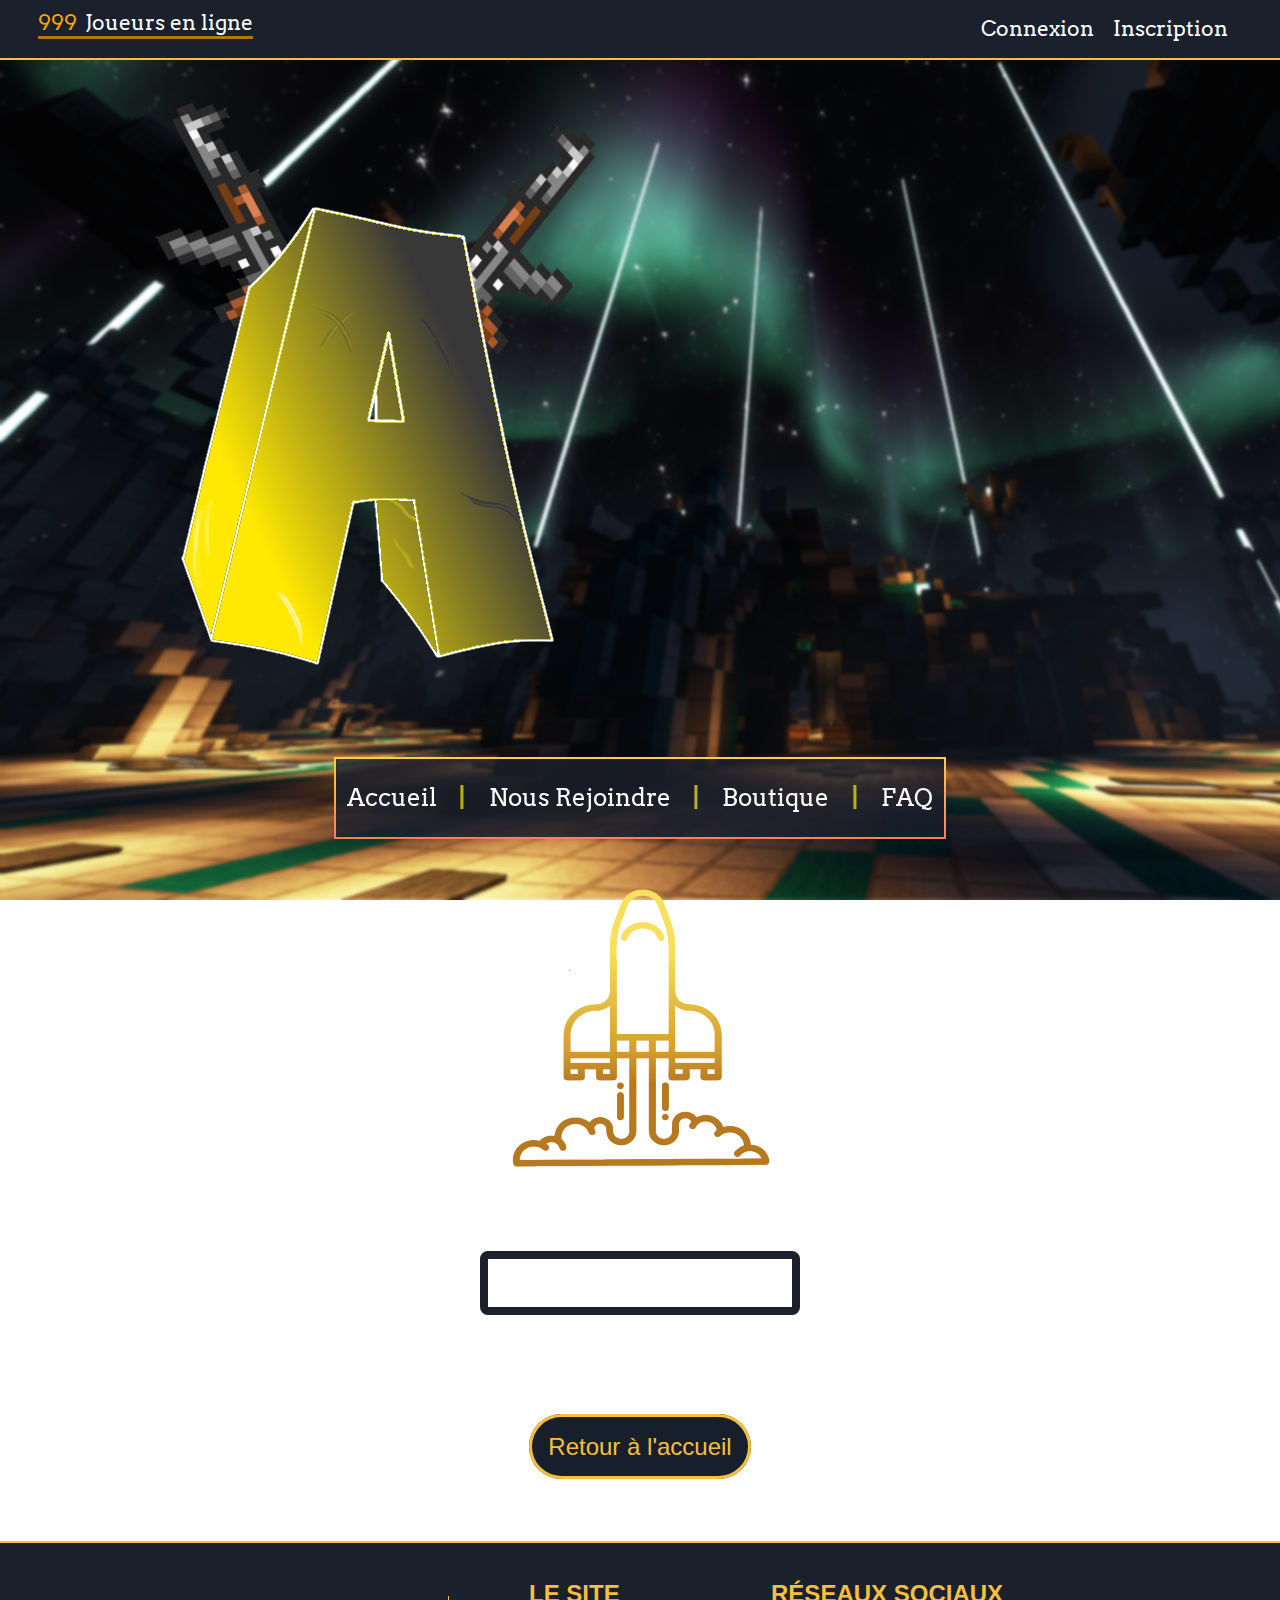
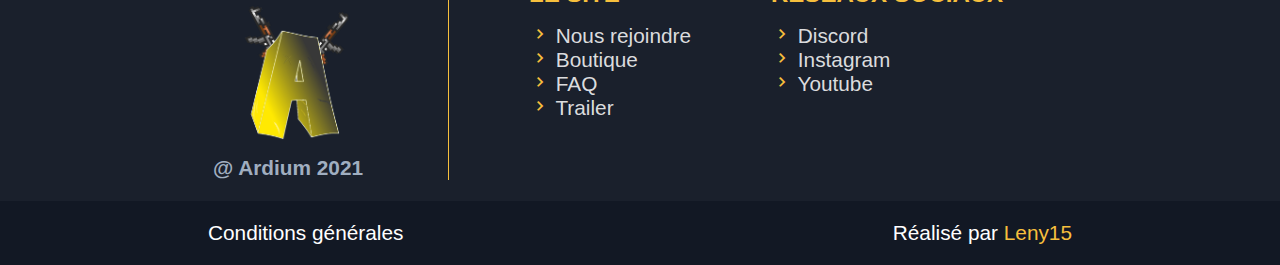
<file: faq.html>
<!DOCTYPE html>
<html lang="fr">
    <head>
        <meta charset="utf-8"/>
        <!-- Title & Favicon -->
        <title>FAQ | ARDIUM</title>
        <link rel="icon" href="./images/Logo.png">

        <!-- CSS -->
        <link rel="stylesheet" href="./css/style.css">
        <link rel="stylesheet" href="./css/pasfini.css">
        <link rel="stylesheet" href="https://cdnjs.cloudflare.com/ajax/libs/font-awesome/6.0.0-beta3/css/all.min.css" integrity="sha512-Fo3rlrZj/k7ujTnHg4CGR2D7kSs0v4LLanw2qksYuRlEzO+tcaEPQogQ0KaoGN26/zrn20ImR1DfuLWnOo7aBA==" crossorigin="anonymous" referrerpolicy="no-referrer" />
        <link href='https://unpkg.com/boxicons@2.1.1/css/boxicons.min.css' rel='stylesheet'>
        <!-- Google Fonts -->
        <style>
            @import url('https://fonts.googleapis.com/css2?family=Anton&display=swap');
            @import url('https://fonts.googleapis.com/css2?family=Antonio:wght@100&display=swap');
            @import url('https://fonts.googleapis.com/css2?family=Anton&family=Antonio:wght@100&family=Arvo:ital@1&display=swap');
        </style> 

        <!-- Autres -->
        <meta name="viewport" content="width=device-width, initial-scale=1.0">
    </head>
    <body>
        <!-- Image fondMc -->
        <div class="Fond_contenaire">
            <img src="./images/Minecraft1Flou.png" alt="Fond Minecraft1">
        </div>

        <nav>
            <!-- Nav_JoueurConnecter -->
            <div id="backgroud-nav" class="nav-pouette">
                <div class="position_relative connect">
                    <p class="color_orange nombre-connect">999</p>
                    <p>Joueurs en ligne</p>
                    <i class="fas fa-wifi"></i>
                </div>

                <!-- Nav_Connexion/Inscription -->
                <div class="position_relative inscription">
                    <ul>
                        <li><a href="#">Connexion</a></li>
                        <li><i class="fas fa-spa"></i></li>
                        <li><a href="#">Inscription</a></li>
                    </ul>
                </div>
            </div>
            <div class="position_relative">
                <!-- Logo -->
                <img class="nav_logo" src="./images/Logo.png" alt="Logo ARDIUM">
                <!-- Nav_bar -->
                <div class="nav_contenaire">
                    <ul class="border_color__contenaire">
                        <li><a href="./index.html">Accueil</a></li>
                        <li><p>|</p></li>
                        <li><a href="./join.html">Nous Rejoindre</a></li>
                        <li><p>|</p></li>
                        <li><a href="./boutique.html">Boutique</a></li>
                        <li><p>|</p></li>
                        <li><a href="./faq.html">FAQ</a></li>
                    </ul>
                </div>
            </div>
        </nav>

        <!-- Section -->
        <section class="position_relative">
            <div class="icon">
                <img src="./images/fuse.png" alt="une fusé">
            </div>
            <div class="loading">
                <h2 class="title">Je réfléchis...</h2>
                <div class="rainbow-marker-loader"></div>
                <p class="title">Veuillez patienter</p>
            </div>
            <div class="join">
                <a href="./index.html" title="Retour à l'accueil"><span>Retour à l'accueil</span></a>
            </div>
        </section>

        <footer>
            <div class="position_relative background-footer">
                <div class="footer">
                    <div class="footer-logo">
                        <img src="./images/Logo.png" alt="Logo">
                        <p>@ Ardium 2021</p>
                    </div>
                    <div class="footer-contener">
                        <h1>Le site</h1>
                        <a href="./join.html"><i class='bx bx-chevron-right'></i> Nous rejoindre</a>
                        <a href="./boutique.html"><i class='bx bx-chevron-right'></i> Boutique</a>
                        <a href="./faq.html"><i class='bx bx-chevron-right'></i> FAQ</a>
                        <a href="./trailer.html"><i class='bx bx-chevron-right'></i> Trailer</a>
                    </div>
                    <div class="footer-contener">
                        <h1>Réseaux sociaux</h1>
                        <a href="https://discord.gg/wHXd3DE38R" target="_blank" rel="noreferrer"><i class='bx bx-chevron-right'></i> Discord</a>
                        <a href="https://www.instagram.com/ardiumpvpfactions/" target="_blank" rel="noreferrer"><i class='bx bx-chevron-right'></i> Instagram</a>
                        <a href="https://www.youtube.com/channel/UCcwvaUlvezRGIKmRxEr_bUg" target="_blank" rel="noreferrer"><i class='bx bx-chevron-right'></i> Youtube</a>
                    </div>
                </div>
            </div>

            <div class="position_relative footer-fin">
                <div class="flexbox">
                    <div class="condistiong">
                        <a href="#">Conditions générales</a>
                    </div>
                    <div>
                        <p>Réalisé par <a href="https://www.youtube.com/channel/UCo4vTL63WH4fSsFEOn9EOug" target="_blank" rel="noreferrer"><span>Leny15</span></a></p>
                    </div>
                </div>
            </div>
        </footer>
    </body>
</html>
</file>
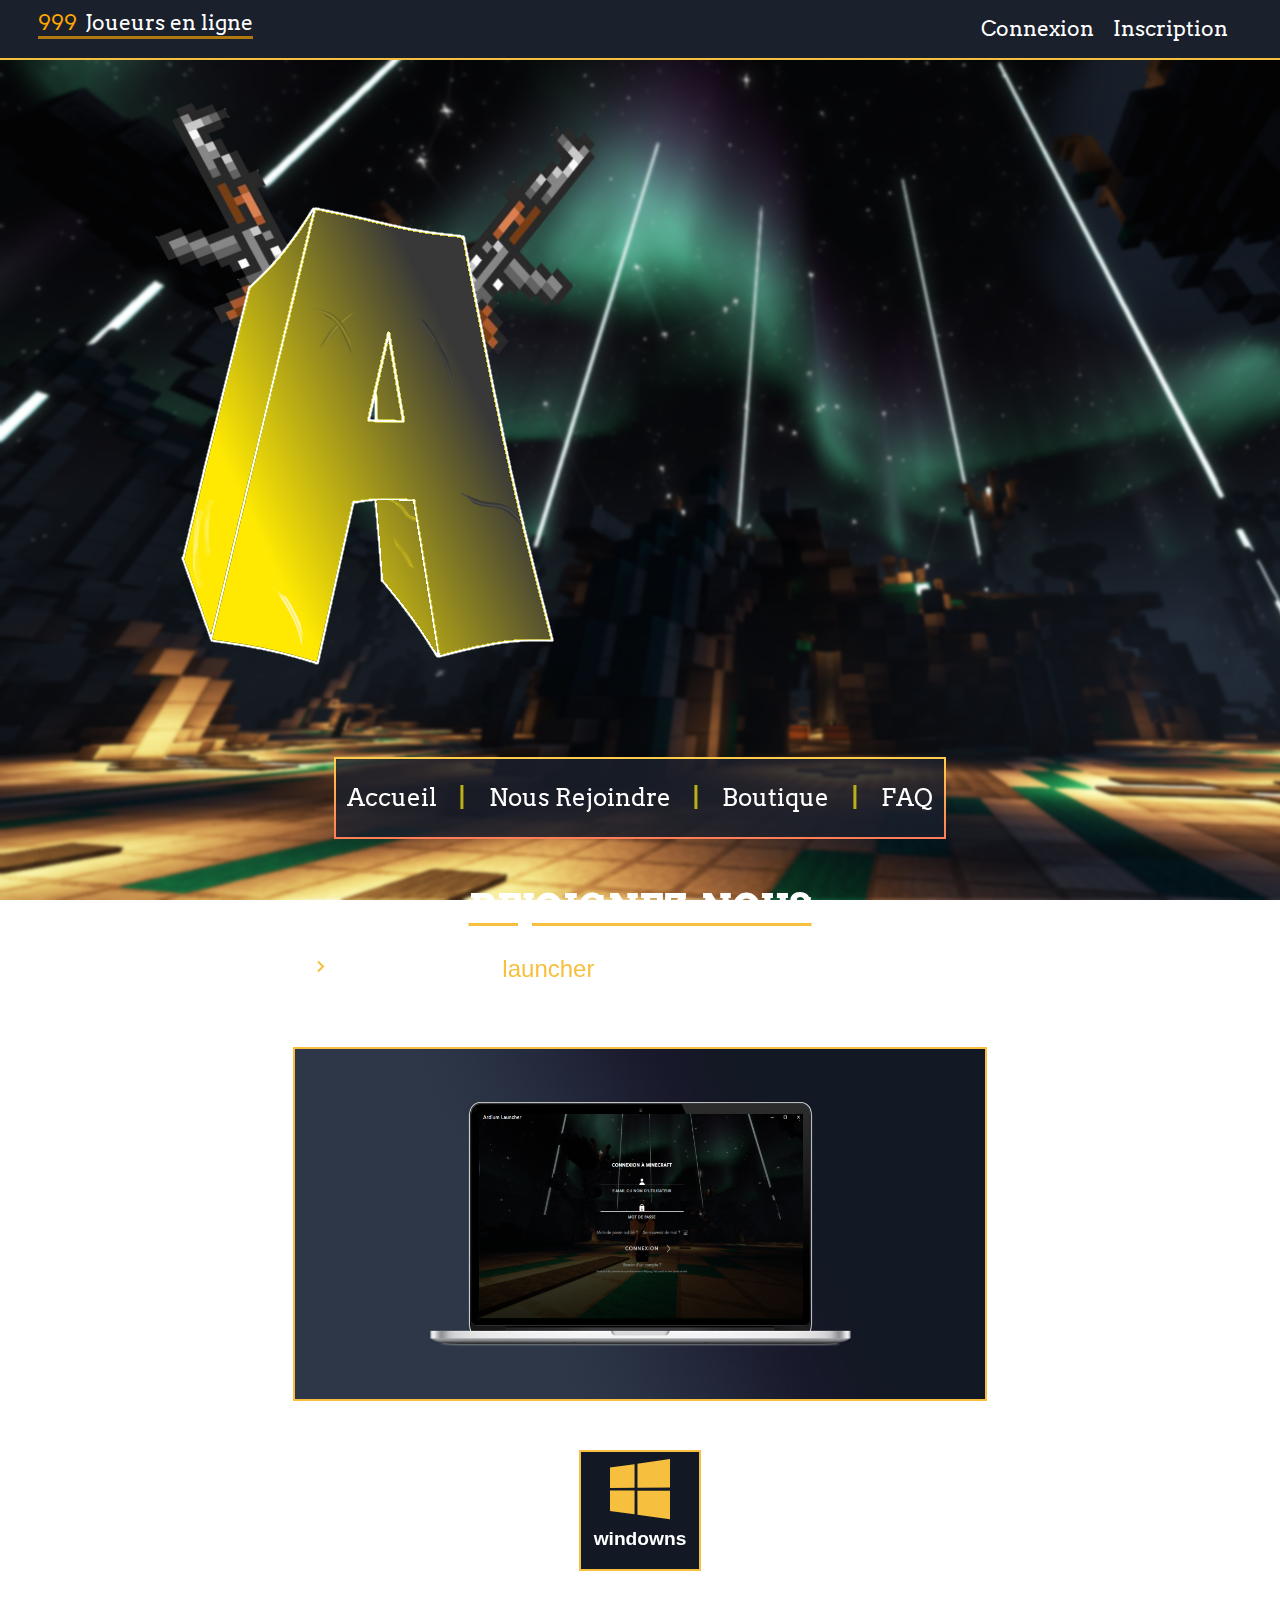
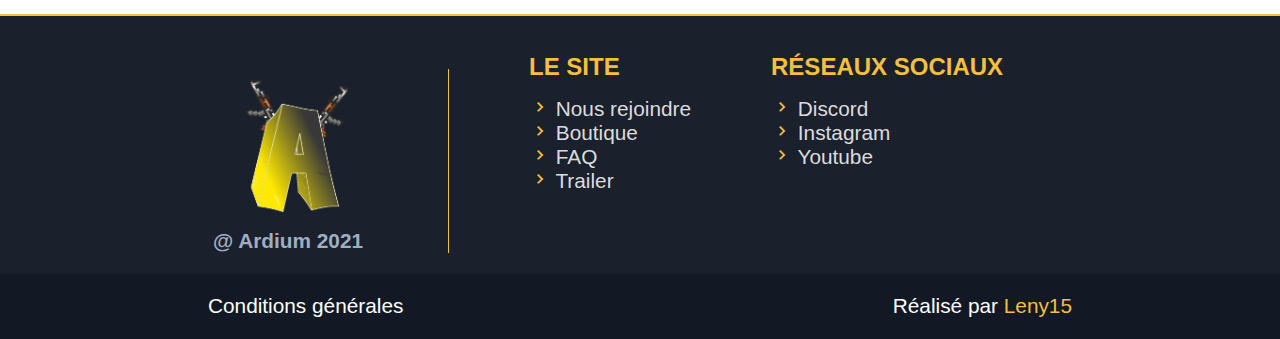
<file: join.html>
<!DOCTYPE html>
<html lang="fr">
    <head>
        <meta charset="utf-8"/>
        <!-- Title & Favicon -->
        <title>Nous rejoindre | ARDIUM</title>
        <link rel="icon" href="./images/Logo.png">

        <!-- CSS -->
        <link rel="stylesheet" href="./css/style.css">
        <link rel="stylesheet" href="./css/join.css">
        <link rel="stylesheet" href="https://cdnjs.cloudflare.com/ajax/libs/font-awesome/6.0.0-beta3/css/all.min.css" integrity="sha512-Fo3rlrZj/k7ujTnHg4CGR2D7kSs0v4LLanw2qksYuRlEzO+tcaEPQogQ0KaoGN26/zrn20ImR1DfuLWnOo7aBA==" crossorigin="anonymous" referrerpolicy="no-referrer" />
        <link href='https://unpkg.com/boxicons@2.1.1/css/boxicons.min.css' rel='stylesheet'>
        <!-- Google Fonts -->
        <style>
            @import url('https://fonts.googleapis.com/css2?family=Anton&display=swap');
            @import url('https://fonts.googleapis.com/css2?family=Antonio:wght@100&display=swap');
            @import url('https://fonts.googleapis.com/css2?family=Anton&family=Antonio:wght@100&family=Arvo:ital@1&display=swap');
        </style> 

        <!-- Autres -->
        <meta name="viewport" content="width=device-width, initial-scale=1.0">
    </head>
    <body>
        <!-- Image fondMc -->
        <div class="Fond_contenaire">
            <img src="./images/Minecraft1Flou.png" alt="Fond Minecraft1">
        </div>

        <nav>
            <!-- Nav_JoueurConnecter -->
            <div id="backgroud-nav" class="nav-pouette">
                <div class="position_relative connect">
                    <p class="color_orange nombre-connect">999</p>
                    <p>Joueurs en ligne</p>
                    <i class="fas fa-wifi"></i>
                </div>

                <!-- Nav_Connexion/Inscription -->
                <div class="position_relative inscription">
                    <ul>
                        <li><a href="#">Connexion</a></li>
                        <li><i class="fas fa-spa"></i></li>
                        <li><a href="#">Inscription</a></li>
                    </ul>
                </div>
            </div>
            <div class="position_relative">
                <!-- Logo -->
                <img class="nav_logo" src="./images/Logo.png" alt="Logo ARDIUM">
                <!-- Nav_bar -->
                <div class="nav_contenaire">
                    <ul class="border_color__contenaire">
                        <li><a href="./index.html">Accueil</a></li>
                        <li><p>|</p></li>
                        <li><a href="./join.html">Nous Rejoindre</a></li>
                        <li><p>|</p></li>
                        <li><a href="./boutique.html">Boutique</a></li>
                        <li><p>|</p></li>
                        <li><a href="./faq.html">FAQ</a></li>
                    </ul>
                </div>
            </div>
        </nav>

        <!-- Nous rejoindre -->
        <section class="position_relative">
            <div class="title">
                <h2 class="h2">Rejoignez-nous</h2>
                <p><i class='bx bx-chevron-right'></i> Téléchargez le <span>launcher</span> afin de commencer votre aventure.</p>
            </div>
            <div>
                <img class="img-launcher" src="./images/launcher.png" alt="launcher">
            </div>
            <!-- lien pour download le launcher -->
            <div class="download">
                <a href="#"><i class='bx bxl-windows'></i></a>
                <p>windowns</p>
            </div>
        </section>

        <footer>
            <div class="position_relative background-footer">
                <div class="footer">
                    <div class="footer-logo">
                        <img src="./images/Logo.png" alt="Logo">
                        <p>@ Ardium 2021</p>
                    </div>
                    <div class="footer-contener">
                        <h1>Le site</h1>
                        <a href="./join.html"><i class='bx bx-chevron-right'></i> Nous rejoindre</a>
                        <a href="./boutique.html"><i class='bx bx-chevron-right'></i> Boutique</a>
                        <a href="./faq.html"><i class='bx bx-chevron-right'></i> FAQ</a>
                        <a href="./trailer.html"><i class='bx bx-chevron-right'></i> Trailer</a>
                    </div>
                    <div class="footer-contener">
                        <h1>Réseaux sociaux</h1>
                        <a href="https://discord.gg/wHXd3DE38R" target="_blank" rel="noreferrer"><i class='bx bx-chevron-right'></i> Discord</a>
                        <a href="https://www.instagram.com/ardiumpvpfactions/" target="_blank" rel="noreferrer"><i class='bx bx-chevron-right'></i> Instagram</a>
                        <a href="https://www.youtube.com/channel/UCcwvaUlvezRGIKmRxEr_bUg" target="_blank" rel="noreferrer"><i class='bx bx-chevron-right'></i> Youtube</a>
                    </div>
                </div>
            </div>

            <div class="position_relative footer-fin">
                <div class="flexbox">
                    <div class="condistiong">
                        <a href="#">Conditions générales</a>
                    </div>
                    <div>
                        <p>Réalisé par <a href="https://www.youtube.com/channel/UCo4vTL63WH4fSsFEOn9EOug" target="_blank" rel="noreferrer"><span>Leny15</span></a></p>
                    </div>
                </div>
            </div>
        </footer>
    </body>
</html>
</file>
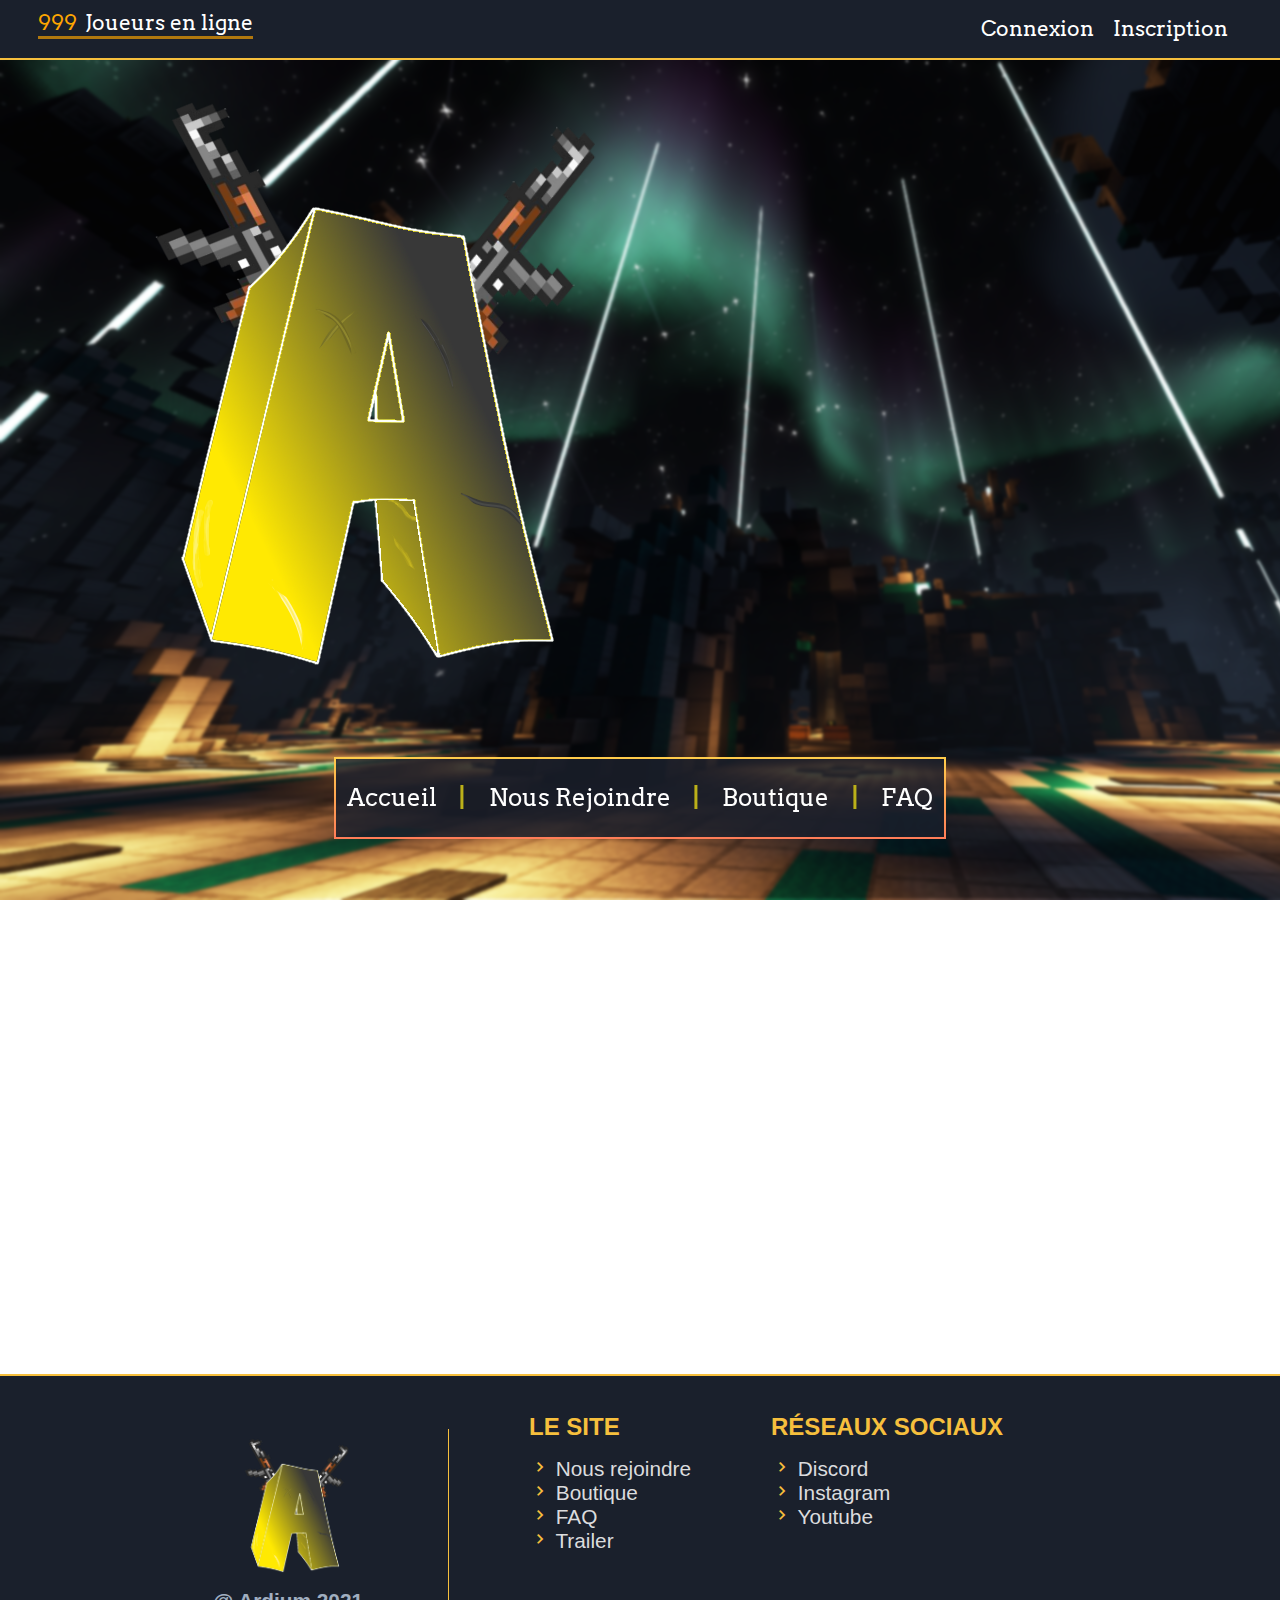
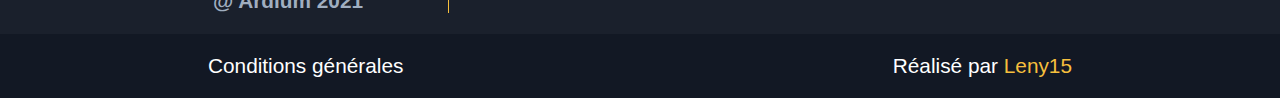
<file: trailer.html>
<!DOCTYPE html>
<html lang="fr">
    <head>
        <meta charset="utf-8"/>
        <!-- Title & Favicon -->
        <title>Trailer | ARDIUM</title>
        <link rel="icon" href="./images/Logo.png">

        <!-- CSS -->
        <link rel="stylesheet" href="./css/style.css">
        <link rel="stylesheet" href="https://cdnjs.cloudflare.com/ajax/libs/font-awesome/6.0.0-beta3/css/all.min.css" integrity="sha512-Fo3rlrZj/k7ujTnHg4CGR2D7kSs0v4LLanw2qksYuRlEzO+tcaEPQogQ0KaoGN26/zrn20ImR1DfuLWnOo7aBA==" crossorigin="anonymous" referrerpolicy="no-referrer" />
        <link href='https://unpkg.com/boxicons@2.1.1/css/boxicons.min.css' rel='stylesheet'>
        <!-- Google Fonts -->
        <style>
            @import url('https://fonts.googleapis.com/css2?family=Anton&display=swap');
            @import url('https://fonts.googleapis.com/css2?family=Antonio:wght@100&display=swap');
            @import url('https://fonts.googleapis.com/css2?family=Anton&family=Antonio:wght@100&family=Arvo:ital@1&display=swap');
        </style> 

        <!-- Autres -->
        <meta name="viewport" content="width=device-width, initial-scale=1.0">
    </head>
    <body>
        <!-- Image fondMc -->
        <div class="Fond_contenaire">
            <img src="./images/Minecraft1Flou.png" alt="Fond Minecraft1">
        </div>

        <nav>
            <!-- Nav_JoueurConnecter -->
            <div id="backgroud-nav" class="nav-pouette">
                <div class="position_relative connect">
                    <p class="color_orange nombre-connect">999</p>
                    <p>Joueurs en ligne</p>
                    <i class="fas fa-wifi"></i>
                </div>

                <!-- Nav_Connexion/Inscription -->
                <div class="position_relative inscription">
                    <ul>
                        <li><a href="#">Connexion</a></li>
                        <li><i class="fas fa-spa"></i></li>
                        <li><a href="#">Inscription</a></li>
                    </ul>
                </div>
            </div>
            <div class="position_relative">
                <!-- Logo -->
                <img class="nav_logo" src="./images/Logo.png" alt="Logo ARDIUM">
                <!-- Nav_bar -->
                <div class="nav_contenaire">
                    <ul class="border_color__contenaire">
                        <li><a href="./index.html">Accueil</a></li>
                        <li><p>|</p></li>
                        <li><a href="./join.html">Nous Rejoindre</a></li>
                        <li><p>|</p></li>
                        <li><a href="./boutique.html">Boutique</a></li>
                        <li><p>|</p></li>
                        <li><a href="./faq.html">FAQ</a></li>
                    </ul>
                </div>
            </div>
        </nav>

        <!-- Vidéo Trailer -->

            <div class="video position_relative">
                <iframe width="810" height="455" src="https://www.youtube.com/embed/CNjt0XlMXhE" title="YouTube video player" frameborder="0" allow="accelerometer; autoplay; clipboard-write; encrypted-media; gyroscope; picture-in-picture" allowfullscreen ></iframe>
            </div>

        <footer>
            <div class="position_relative background-footer">
                <div class="footer">
                    <div class="footer-logo">
                        <img src="./images/Logo.png" alt="Logo">
                        <p>@ Ardium 2021</p>
                    </div>
                    <div class="footer-contener">
                        <h1>Le site</h1>
                        <a href="./join.html"><i class='bx bx-chevron-right'></i> Nous rejoindre</a>
                        <a href="./boutique.html"><i class='bx bx-chevron-right'></i> Boutique</a>
                        <a href="./faq.html"><i class='bx bx-chevron-right'></i> FAQ</a>
                        <a href="./trailer.html"><i class='bx bx-chevron-right'></i> Trailer</a>
                    </div>
                    <div class="footer-contener">
                        <h1>Réseaux sociaux</h1>
                        <a href="https://discord.gg/wHXd3DE38R" target="_blank" rel="noreferrer"><i class='bx bx-chevron-right'></i> Discord</a>
                        <a href="https://www.instagram.com/ardiumpvpfactions/" target="_blank" rel="noreferrer"><i class='bx bx-chevron-right'></i> Instagram</a>
                        <a href="https://www.youtube.com/channel/UCcwvaUlvezRGIKmRxEr_bUg" target="_blank" rel="noreferrer"><i class='bx bx-chevron-right'></i> Youtube</a>
                    </div>
                </div>
            </div>

            <div class="position_relative footer-fin">
                <div class="flexbox">
                    <div class="condistiong">
                        <a href="#">Conditions générales</a>
                    </div>
                    <div>
                        <p>Réalisé par <a href="https://www.youtube.com/channel/UCo4vTL63WH4fSsFEOn9EOug" target="_blank" rel="noreferrer"><span>Leny15</span></a></p>
                    </div>
                </div>
            </div>
        </footer>
    </body>
</html>
</file>
<file: css/style.css>
/* image principal ./images/Minecraft1.png */
.Fond_contenaire img {
    position: fixed; 
    top: 0; 
    left: 0;
    /* Préserve le ratio de l'image */
    min-width: 100%;
    min-height: 100%; 
}

/*Position Relative */
.position_relative {
    position: relative;
}

body {
    margin: 0;
    top: 0;
    right: 0;
    color: white;
    font-family: -apple-system,BlinkMacSystemFont,"Segoe UI",Roboto,"Helvetica Neue",Arial,"Noto Sans","Liberation Sans",sans-serif,"Apple Color Emoji","Segoe UI Emoji","Segoe UI Symbol","Noto Color Emoji";
}

/* Nav_Background-color */
#backgroud-nav {
    background-color: #1a202c;
    width: 100%;
    height: 3rem;
    top: 0;
    position: relative;
    padding-bottom: 10px;
    border-bottom: solid 2px #F6BF3D;
}

.nav-pouette {
    display: flex;
    justify-content: space-between;
}


/* Nav__JoueurConnected */
.connect {
   font-family: 'Arvo', serif;
   display: flex;
   flex-direction: row;
   padding-left: 3%;
   align-items: center;
}
.connect p {
    font-size: 1.3rem;
    border-bottom: solid #ffa600a9;
}
.color_orange {
    color: #ffa600;
}
.nombre-connect {
    padding-right: 0.5rem;
}
.connect i {
    padding-left: 0.5rem;
}

/* Nav__Connexion/Inscription */
.inscription {
    align-items: center; 
    padding-right: 3%;
}
.inscription ul{
    color: #ffa600;
    font-family: 'Arvo', serif;
    display: flex;
    flex-direction: row;
    justify-content: flex-end;
    padding-right: 3%;
    align-items: center;
}
.inscription li {
    list-style: none;
    font-size: 1.3rem;
    margin-left: 0.3rem;
    margin-right: 0.3rem;
}
.inscription a {
    color: white;
    text-decoration: none;
}
.inscription a:hover {
    box-shadow: rgb(187, 176, 25) 0px 20px 20px -5px, rgb(255, 146, 3) 0px 10px 10px -5px;
    border-bottom: solid 1px #ffa600;
    transition: all .2s;
}

/* Nav Bar */
.nav_contenaire {
    display: flex;
    flex-direction: row;
    justify-content: center;
}
.nav_contenaire img {
    width: 7rem;
    height: 7rem;
    padding-right: 1.2rem;
}
    .nav_contenaire ul {
        display: flex;
        flex-direction: row;
        border-radius: inherit;
        background: #1a202cd3;
        position: relative;
        display: inline-flex;
        justify-content: center;
        align-items: center;
        font-size: var(--btn-font-size, 1em);
        color: var(--color-contrast-medium);
        padding: var(--space-xs) var(--space-md);
        cursor: pointer;
        transition: color .2s;
    }
    .border_color__contenaire {
        border-width: 2px;
        border-style: solid;
        border-image: linear-gradient(to top, #FF7D58, #FFCC4B ) 1; /* Color border */
        padding-left: 0px;
    }
        .nav_contenaire li {
            display: flex;
            justify-content: space-around;
            font-size: 1.5rem;
            margin-left: 0.7rem;
            margin-right: 0.7rem;
            font-family: 'Arvo', serif;
        }
        .nav_contenaire a {
            color: white;
            text-decoration: none;
        }
        .nav_contenaire p {
            color: rgb(187, 176, 25);
            font-weight: bold;
        }
        .nav_contenaire a:hover {
            box-shadow: rgb(187, 176, 25) 0px 30px 30px -5px, rgb(255, 146, 3) 0px 20px 20px -5px;
            border-bottom: solid 1px #ffa600;
            transition: all .2s;
        }

/* Footer */
.background-footer {
    background: #1a202c;
    border-top: solid 2px #F6BF3D;
    width: 100%;
    height: 100%;

}
.footer {
    display: flex;
    margin-top: 1.3rem;
}
.footer img {
    width: 10rem;
    height: 10rem;
    border-right: solid 1px #F6BF3D;
    padding-right: 5rem;
    margin-top: 2rem;
    margin-left: 5rem;
}
.footer-contener {
    display: flex;
    flex-direction: column;
    margin-left: 5rem;
}
.footer-contener a {
    text-decoration: none;
    color: rgba(255, 255, 255, 0.856);
    font-size: 1.3rem;
    transition: transform 330ms ease-in-out;
}
.footer-contener a:hover {
    color: white;
    transform: translate(5px, 0);
}
.footer-contener h1 {
    color: #F6BF3D;
    text-transform: uppercase;
    font-size: 1.5rem;
}
.footer-contener i {
    color: #F6BF3D;
}
.footer-logo {
    display: flex;
    flex-direction: column;
    margin-left: 8rem;
    font-weight: bold;
}
.footer-logo p {
    text-align: center;
    color: #a0aec0;
    font-size: 1.3rem;
    margin-top: 0px;
    font-weight: bold;
    border-right: solid 1px #F6BF3D;
}
.footer-fin {
    background: #121824;
    width: 100%;
    height: 100%;
}

.flexbox {
    display: flex;
    flex-direction: row;
    justify-content: space-between;
    text-align: center;
    padding-top: 20px;
    margin-left: 13rem;
    margin-right: 13rem;
    font-size: 1.3rem;
}
.flexbox a {
    text-decoration: none; 
    color: white;
    transition: transform 330ms ease-in-out;
}
.flexbox a:hover {
    text-decoration: underline;
    color: #F6BF3D;
}
.flexbox p {
    margin-top: 0;
}
.flexbox span {
    color: #F6BF3D;
}

/* Trailer vidéo */
.video {
    display: flex;
    justify-content: center;
    padding-bottom: 2rem;
    padding-top: 2rem;
}
</file>
<file: css/accueil.css>
/* Section Serveur */
.title {
    display: flex;
    flex-direction: column;
    text-align: center;
    font-size: 2rem;
    font-weight: bold;
}
.join {
    font-size: 2rem;
    text-align: center;
    margin-bottom: 10rem;
    margin-top: 3rem;
}
.join a {
    text-decoration: none;
    color: #F6BF3D;
}
.join span{
    background-color: #181f2c;
    border: solid 3px #F6BF3D;
    border-radius: 50px;
    padding: 1rem;
}
.join a:hover span {
    color: #F6BF3D;
    text-decoration: underline;
    transition: all 0.3s;
    border-radius: 50px;
    transition: all 0.5s;
}


/* Actualites */
.background-actus {
    background-color: #1a202c;
    width: 100%;
    height: 100%;
    position: relative;
    border-top: solid 2px #F6BF3D;
    padding-bottom: 1rem;
}
.actus {
    text-align: center;
    margin-bottom: 3rem;
    text-transform: uppercase;
    font-weight: bold;
    font-size: 1.8rem;
}
.actus-titre {
    padding-left: 20px;
    margin: 0;
    text-decoration: none;
    color: white;
    font-size: 1.5rem;
    font-weight: bold;
}
.actus-titre:hover {
    color: #ffa600;
}
.post {
    display: flex;
    justify-content: space-around;
    margin: auto;
    flex-wrap: wrap;
    width: 80%;
    padding-bottom: 1.5rem;
}
.width {
    background-color: #181a1e;
    width: 450px;
    height: 100%;
}
.width img {
    width: 100%;
    height: 50%;
    float:inline-end;
    object-fit: cover;
}
.width p {
    padding-right: 20px;
    padding-left: 20px;
    text-align: justify;
    font-family: 'Rubik', sans-serif;
}
.suite {
    text-decoration: none;
    margin-right: 20px;
    margin-bottom: 20px;
    float: right;
    color: #181a1e;
    background-color: #F6BF3D;
    padding: 8px;
    font-size: 1rem;
    border-color: #F6BF3D;
    border: solid;
    border-radius: 25px;
    border: solid transparent 3px;
    text-transform: uppercase;
    transition: all .3s ease-in-out;
}
.suite:hover {
    background-color: #181a1e;
    color: #F6BF3D;
    border: solid;
    border-color: #F6BF3D;
}
</file>
<file: css/actu1.css>
.actu {
    display: flex;
    flex-direction: row;
    justify-content: center;
    margin-left: 2rem;
    font-size: 1.3rem;
    margin-bottom: 4rem;
    margin-top: 2rem;
}
.background {
    background-color: #a37501ad;
}
.background-user {
    background-color: #a37501ad;
    padding: 1.5rem;
}
.user {
    margin-right: 1rem;
    padding: 2rem;
}
.user span {
    color: #FFCC4B;
}
.text {
    padding: 2rem;
}
.text h2 {
    text-align: center;
    text-decoration: underline #FFCC4B;
    font-family: 'Arvo', serif;
    margin-top: 0;
}
.text a {
    text-decoration: none;
    color: #FFCC4B;
}
.text a:hover {
    color: #ffb700;
    text-decoration: underline #FFCC4B;
}
.text span {
    color: #FFCC4B;
}
</file>
<file: css/pasfini.css>
:root{
  /* constant animations */
  --steps: 10;
  --saturation: 80%;
  --lightness: 60%;
  --hue-offset: 320;
  --duration: 5000ms;

  /* générer des couleurs */
  --color-01: hsl( calc( 360 / var(--steps) *  1 + var(--hue-offset)), var(--saturation), var(--lightness) );
  --color-02: hsl( calc( 360 / var(--steps) *  2 + var(--hue-offset)), var(--saturation), var(--lightness) );
  --color-03: hsl( calc( 360 / var(--steps) *  3 + var(--hue-offset)), var(--saturation), var(--lightness) );
  --color-04: hsl( calc( 360 / var(--steps) *  4 + var(--hue-offset)), var(--saturation), var(--lightness) );
  --color-05: hsl( calc( 360 / var(--steps) *  5 + var(--hue-offset)), var(--saturation), var(--lightness) );
  --color-06: hsl( calc( 360 / var(--steps) *  6 + var(--hue-offset)), var(--saturation), var(--lightness) );
  --color-07: hsl( calc( 360 / var(--steps) *  7 + var(--hue-offset)), var(--saturation), var(--lightness) );
  --color-08: hsl( calc( 360 / var(--steps) *  8 + var(--hue-offset)), var(--saturation), var(--lightness) );
  --color-09: hsl( calc( 360 / var(--steps) * 9 + var(--hue-offset)), var(--saturation), var(--lightness) );
  --color-10: hsl( calc( 360 / var(--steps) * 10 + var(--hue-offset)), var(--saturation), var(--lightness) );
  --color-11: hsl( calc( 360 / var(--steps) * 11 + var(--hue-offset)), var(--saturation), var(--lightness) );  
  --color-crayon: #1a202c;

  /* construire des arrière-plans */
  --bg-01-a: no-repeat left       0% top    / 11%   0% linear-gradient(to right, var(--color-01), var(--color-02));
  --bg-01-b: no-repeat left       0% top    / 11% 100% linear-gradient(to right, var(--color-01), var(--color-02));
  --bg-02-a: no-repeat left   11.11% bottom / 11%   0% linear-gradient(to right, var(--color-02), var(--color-03));
  --bg-02-b: no-repeat left   11.11% bottom / 11% 100% linear-gradient(to right, var(--color-02), var(--color-03));
  --bg-03-a: no-repeat left   22.22% top    / 11%   0% linear-gradient(to right, var(--color-03), var(--color-04));
  --bg-03-b: no-repeat left   22.22% top    / 11% 100% linear-gradient(to right, var(--color-03), var(--color-04));
  --bg-04-a: no-repeat left   33.33% bottom / 11%   0% linear-gradient(to right, var(--color-04), var(--color-05));
  --bg-04-b: no-repeat left   33.33% bottom / 11% 100% linear-gradient(to right, var(--color-04), var(--color-05)); 
  --bg-05-a: no-repeat left   44.44% top    / 11%   0% linear-gradient(to right, var(--color-05), var(--color-06));
  --bg-05-b: no-repeat left   44.44% top    / 11% 100% linear-gradient(to right, var(--color-05), var(--color-06)); 
  --bg-06-a: no-repeat left   55.55% bottom / 11%   0% linear-gradient(to right, var(--color-06), var(--color-07));
  --bg-06-b: no-repeat left   55.55% bottom / 11% 100% linear-gradient(to right, var(--color-06), var(--color-07)); 
  --bg-07-a: no-repeat left   66.66% top    / 11%   0% linear-gradient(to right, var(--color-07), var(--color-08));
  --bg-07-b: no-repeat left   66.66% top    / 11% 100% linear-gradient(to right, var(--color-07), var(--color-08));
  --bg-08-a: no-repeat left   77.77% bottom / 11%   0% linear-gradient(to right, var(--color-08), var(--color-09));
  --bg-08-b: no-repeat left   77.77% bottom / 11% 100% linear-gradient(to right, var(--color-08), var(--color-09));
  --bg-09-a: no-repeat left   88.88% top    / 11%   0% linear-gradient(to right, var(--color-09), var(--color-10));
  --bg-09-b: no-repeat left   88.88% top    / 11% 100% linear-gradient(to right, var(--color-09), var(--color-10));  
  --bg-10-a: no-repeat left   99.99% bottom / 11%   0% linear-gradient(to right, var(--color-10), var(--color-11));
  --bg-10-b: no-repeat left   99.99% bottom / 12% 100% linear-gradient(to right, var(--color-10), var(--color-11));   
}

.rainbow-marker-loader {
  height:4rem;
  width:20rem;
  max-width:100%;
  border:.5rem solid var(--color-crayon);
  border-radius:.5rem;
  animation: infinite alternate rainbow-fill var(--duration) ease-in-out;
  box-sizing:border-box;
  position:relative;
  margin:1rem;
  background:
    var(--bg-01-a),
    var(--bg-02-a),
    var(--bg-03-a),
    var(--bg-04-a),
    var(--bg-05-a),
    var(--bg-06-a),
    var(--bg-07-a),
    var(--bg-08-a),
    var(--bg-09-a),
    var(--bg-10-a); 
}

.rainbow-marker-loader::after{
  display:block;
  position:absolute;
  top:0;
  left:0;
  width:100%;
  height:100%;
  transform-origin:left center;
  border-radius:.5rem;
  box-sizing:border-box;  
  margin-top:-7.5%;
  margin-left:-2.5%;
  animation: infinite alternate move-marker var(--duration) ease-in-out;    
  background:
    no-repeat left   0% top    / 3rem  50% linear-gradient(to bottom right, transparent, transparent 40%, var(--color-crayon) 40%),
    no-repeat left   0% bottom / 3rem  50% linear-gradient(to top right, transparent, transparent 40%, var(--color-crayon) 40%),
    no-repeat left 3rem bottom / 100% 100% linear-gradient( var(--color-crayon), var(--color-crayon))
}

@keyframes rainbow-fill{
  0%{
    background:
      var(--bg-01-a),
      var(--bg-02-a),
      var(--bg-03-a),
      var(--bg-04-a),
      var(--bg-05-a),
      var(--bg-06-a),
      var(--bg-07-a),
      var(--bg-08-a),
      var(--bg-09-a),
      var(--bg-10-a);
  }
  10%{
    background:
      var(--bg-01-b),
      var(--bg-02-a),
      var(--bg-03-a),
      var(--bg-04-a),
      var(--bg-05-a),
      var(--bg-06-a),
      var(--bg-07-a),
      var(--bg-08-a),  
      var(--bg-09-a), 
      var(--bg-10-a);      
  }
  20%{
    background:
      var(--bg-01-b),
      var(--bg-02-b),
      var(--bg-03-a),   
      var(--bg-04-a),
      var(--bg-05-a),
      var(--bg-06-a),
      var(--bg-07-a),  
      var(--bg-08-a),
      var(--bg-09-a),
      var(--bg-10-a);      
  }
  30%{
    background:
      var(--bg-01-b),
      var(--bg-02-b),
      var(--bg-03-b),
      var(--bg-04-a),
      var(--bg-05-a),
      var(--bg-06-a),
      var(--bg-07-a),  
      var(--bg-08-a),
      var(--bg-09-a),
      var(--bg-10-a);      
  }
  40%{
    background:
      var(--bg-01-b),
      var(--bg-02-b),
      var(--bg-03-b),
      var(--bg-04-b), 
      var(--bg-05-a), 
      var(--bg-06-a), 
      var(--bg-07-a),  
      var(--bg-08-a),
      var(--bg-09-a),
      var(--bg-10-a);      
  }
  50%{
    background:
      var(--bg-01-b),
      var(--bg-02-b),
      var(--bg-03-b),
      var(--bg-04-b), 
      var(--bg-05-b), 
      var(--bg-06-a),
      var(--bg-07-a),   
      var(--bg-08-a),
      var(--bg-09-a),
      var(--bg-10-a);      
  }
  60%{
    background:
      var(--bg-01-b),
      var(--bg-02-b),
      var(--bg-03-b),
      var(--bg-04-b), 
      var(--bg-05-b), 
      var(--bg-06-b), 
      var(--bg-07-a),   
      var(--bg-08-a),
      var(--bg-09-a),
      var(--bg-10-a);      
  }    
  70%{
    background:
      var(--bg-01-b),
      var(--bg-02-b),
      var(--bg-03-b),
      var(--bg-04-b), 
      var(--bg-05-b), 
      var(--bg-06-b), 
      var(--bg-07-b),  
      var(--bg-08-a),
      var(--bg-09-a),
      var(--bg-10-a);      
  }  
  80%{
    background:
      var(--bg-01-b),
      var(--bg-02-b),
      var(--bg-03-b),
      var(--bg-04-b), 
      var(--bg-05-b), 
      var(--bg-06-b), 
      var(--bg-07-b),  
      var(--bg-08-b),
      var(--bg-09-a),
      var(--bg-10-a);      
  }
  90%{
    background:
      var(--bg-01-b),
      var(--bg-02-b),
      var(--bg-03-b),
      var(--bg-04-b), 
      var(--bg-05-b), 
      var(--bg-06-b), 
      var(--bg-07-b),  
      var(--bg-08-b),
      var(--bg-09-b), 
      var(--bg-10-a);     
  }   
  100%{
    background:
      var(--bg-01-b),
      var(--bg-02-b),
      var(--bg-03-b),
      var(--bg-04-b), 
      var(--bg-05-b), 
      var(--bg-06-b), 
      var(--bg-07-b),  
      var(--bg-08-b),
      var(--bg-09-b), 
      var(--bg-10-b);     
  }
}

/* Titre */
.title{
  color:white;
  font-size:1.5rem;
  font-family: 'M PLUS Rounded 1c', sans-serif; 
  text-transform:uppercase;
  letter-spacing:1px;
  margin: 0;
}

.loading {
    display:flex;
    flex-direction:column;
    align-items:center;
    justify-content:center;
    padding:1rem 1rem 2rem 1rem;
    box-sizing:border-box;
    overflow:hidden;
}
.loading h1 {
    margin-right: 110px;
}
.loading p {
    margin-left: 100px;
    font-size:1.2rem;
    font-weight: bold;
    
}

.join {
    font-size: 1.5rem;
    text-align: center;
    margin-bottom: 5rem;
    margin-top: 3rem;
}
.join a {
    text-decoration: none;
    color: #F6BF3D;
}
.join span{
    background-color: #181f2c;
    border: solid 3px #F6BF3D;
    border-radius: 50px;
    padding: 1rem;
}
.join a:hover span {
    color: #F6BF3D;
    text-decoration: underline;
    transition: all 0.3s;
    background-color: #181f2c;
    border-radius: 50px;
    transition: all 0.5s;
}
.icon {
    text-align: center;
    margin-top: 2rem;
}
</file>
<file: css/join.css>
.title {
    text-align: center;
    font-size: 1.5rem;
}
.title i, span {
    color: #F6BF3D;
}
.h2 {
    font-weight: bold;
    text-decoration: underline #F6BF3D;
    font-size: 2.3rem;
    font-family: 'Arvo', serif;
    text-transform: uppercase;
    margin-bottom: 0;
}
.img-launcher {
    display: flex;
    justify-content: center;
    margin: auto;
    border: solid 2px #F6BF3D;
    height: 350px;
    margin-top: 4rem;
}
.download {
    text-align: center;
    margin-top: 3rem;
    margin-bottom: 4rem;
}
.download p {
    margin: 0;
    font-weight: bold;
    font-size: 1.2rem;
    margin-top: -0.9rem;
    font-family: -apple-system,BlinkMacSystemFont,"Segoe UI",Roboto,"Helvetica Neue",Arial,"Noto Sans","Liberation Sans",sans-serif,"Apple Color Emoji","Segoe UI Emoji","Segoe UI Symbol","Noto Color Emoji";
}
.download a {
    font-size: 5rem;
    border: solid 2px #F6BF3D;
    background-color: #121824;
    padding-bottom: 1.8rem;
    padding-left: 1.2rem;
    padding-right: 1.2rem;
    text-decoration: none;
    color: #F6BF3D;
}
.download a:hover {
    border: solid 5px #F6BF3D;
    transition: all .2s; 
}
</file>
